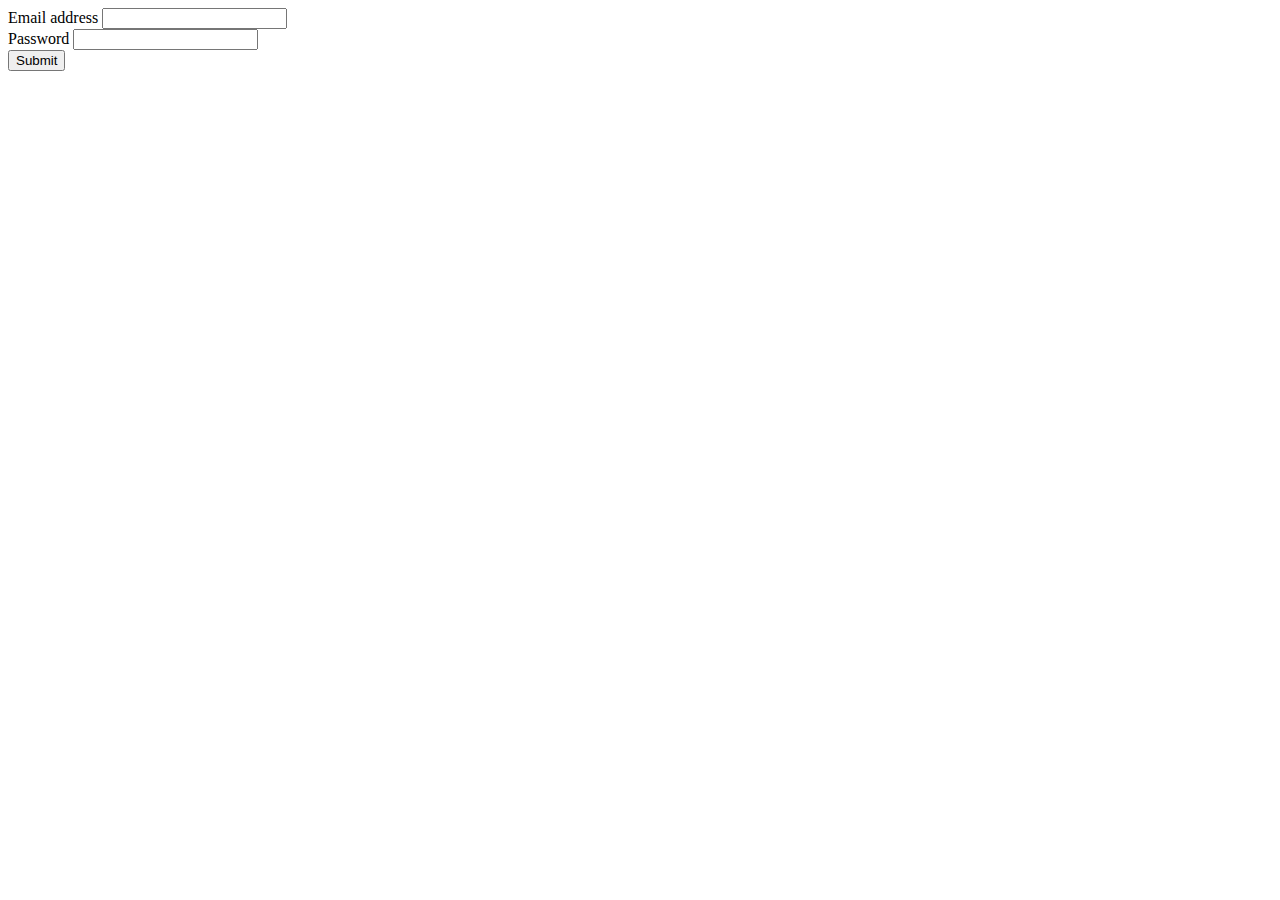
<file: Assignmnet-1/1-B/ajax.html>
<!DOCTYPE html>
<html>
<head>
    <meta charset='utf-8'>
    <meta http-equiv='X-UA-Compatible' content='IE=edge'>
    <title>Page Title</title>
    <meta name='viewport' content='width=device-width, initial-scale=1'>

    <script src="https://ajax.googleapis.com/ajax/libs/jquery/3.7.1/jquery.min.js"></script>
    <script src="https://cdn.jsdelivr.net/npm/bootstrap@5.3.2/dist/js/bootstrap.bundle.min.js" integrity="sha384-C6RzsynM9kWDrMNeT87bh95OGNyZPhcTNXj1NW7RuBCsyN/o0jlpcV8Qyq46cDfL" crossorigin="anonymous"></script>
    <script src="https://cdn.jsdelivr.net/npm/bootstrap@5.3.2/dist/js/bootstrap.min.js" integrity="sha384-BBtl+eGJRgqQAUMxJ7pMwbEyER4l1g+O15P+16Ep7Q9Q+zqX6gSbd85u4mG4QzX+" crossorigin="anonymous"></script>
    <link rel="stylesheet" href="https://cdn.jsdelivr.net/npm/bootstrap@5.3.2/dist/css/bootstrap.min.css" integrity="sha384-T3c6CoIi6uLrA9TneNEoa7RxnatzjcDSCmG1MXxSR1GAsXEV/Dwwykc2MPK8M2HN" crossorigin="anonymous">
</head>
<body>
<script>
     $(document).ready(function(){
            $("#btn").click(function (){
                const obj={email:$("#email").val(),password:$("#pass").val()};
                const myjson=JSON.stringify(obj);
                localStorage.setItem("data",myjson);
                $("#main").load("http://127.0.0.1:5500/ajax2.html");
            })
        })
</script>    
    <div id="main">
        <div class="mb-3">
          <label for="exampleInputEmail1" class="form-label">Email address</label>
          <input type="email" class="form-control" id="email">
        </div>
        <div class="mb-3">
          <label for="exampleInputPassword1" class="form-label">Password</label>
          <input  class="form-control" id="pass">
        </div>
        <button type="submit" id="btn">Submit</button>
    </div>
</body>
</html>
</file>
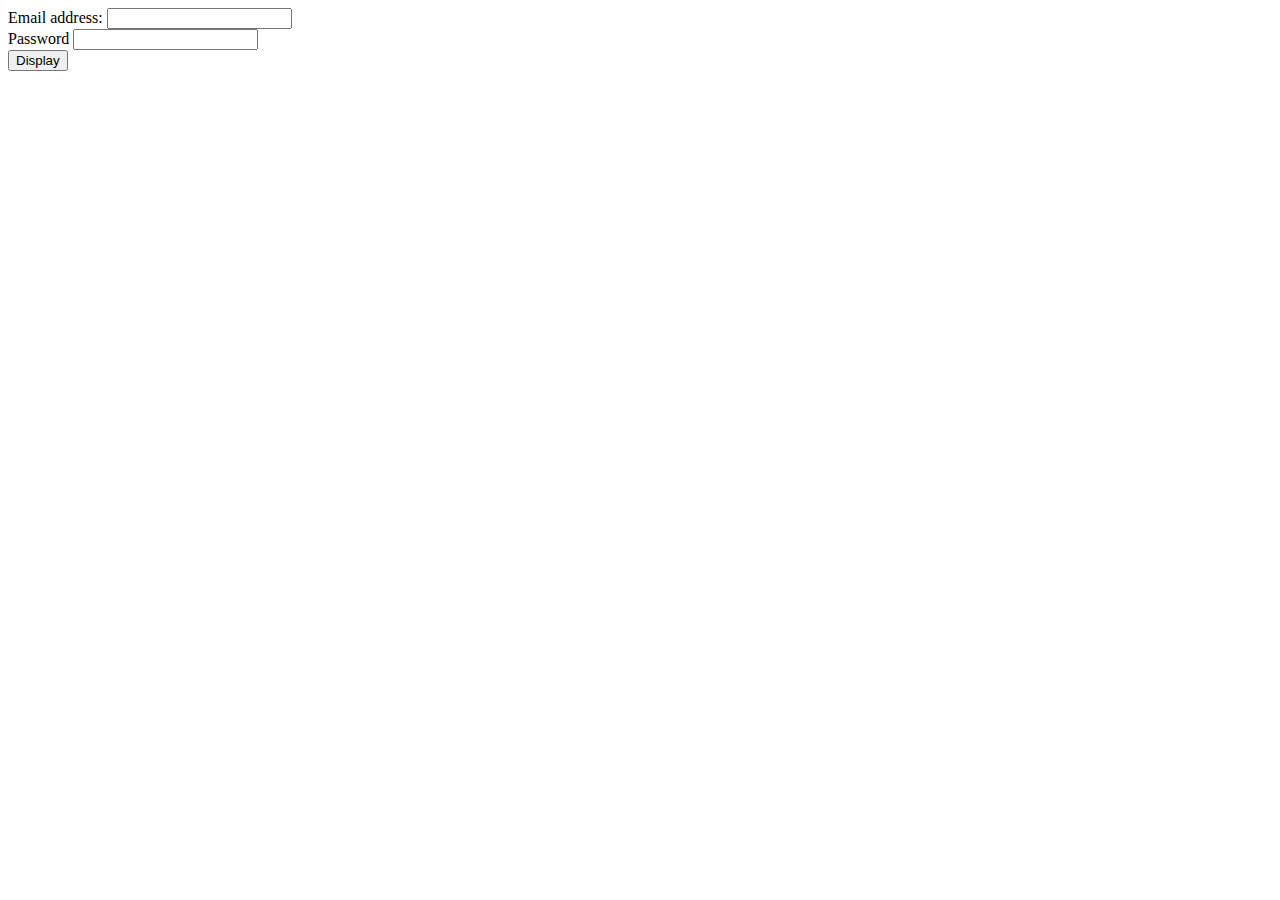
<file: Assignmnet-1/1-B/ajax2.html>
<!DOCTYPE html>
<html>
<head>
    <meta charset='utf-8'>
    <meta http-equiv='X-UA-Compatible' content='IE=edge'>
    <title>Page Title</title>
    <meta name='viewport' content='width=device-width, initial-scale=1'>

    <script src="https://ajax.googleapis.com/ajax/libs/jquery/3.7.1/jquery.min.js"></script>
    <script src="https://cdn.jsdelivr.net/npm/bootstrap@5.3.2/dist/js/bootstrap.bundle.min.js" integrity="sha384-C6RzsynM9kWDrMNeT87bh95OGNyZPhcTNXj1NW7RuBCsyN/o0jlpcV8Qyq46cDfL" crossorigin="anonymous"></script>
    <script src="https://cdn.jsdelivr.net/npm/bootstrap@5.3.2/dist/js/bootstrap.min.js" integrity="sha384-BBtl+eGJRgqQAUMxJ7pMwbEyER4l1g+O15P+16Ep7Q9Q+zqX6gSbd85u4mG4QzX+" crossorigin="anonymous"></script>
    <link rel="stylesheet" href="https://cdn.jsdelivr.net/npm/bootstrap@5.3.2/dist/css/bootstrap.min.css" integrity="sha384-T3c6CoIi6uLrA9TneNEoa7RxnatzjcDSCmG1MXxSR1GAsXEV/Dwwykc2MPK8M2HN" crossorigin="anonymous">
</head>
<body>
    <script>
        $(document).ready(function(){
        $("#sub").click(function(){
        const var1=localStorage.getItem("data");
        const myobj=JSON.parse(var1);
        $("#email1").val(myobj.email);
        $("#password1").val(myobj.password);
        
        
        })
    })
</script>   
    <div id="main">
        <div class="mb-3">
          <label for="exampleInputEmail1" class="form-label">Email address:</label>
          <input type="email" class="form-control" id="email1">
        </div>
        <div class="mb-3">
          <label for="exampleInputPassword1" class="form-label">Password</label>
          <input  class="form-control" id="password1">
        </div>
        <button type="submit" id="sub">Display</button>
    </div>
</body>
</html>
</file>
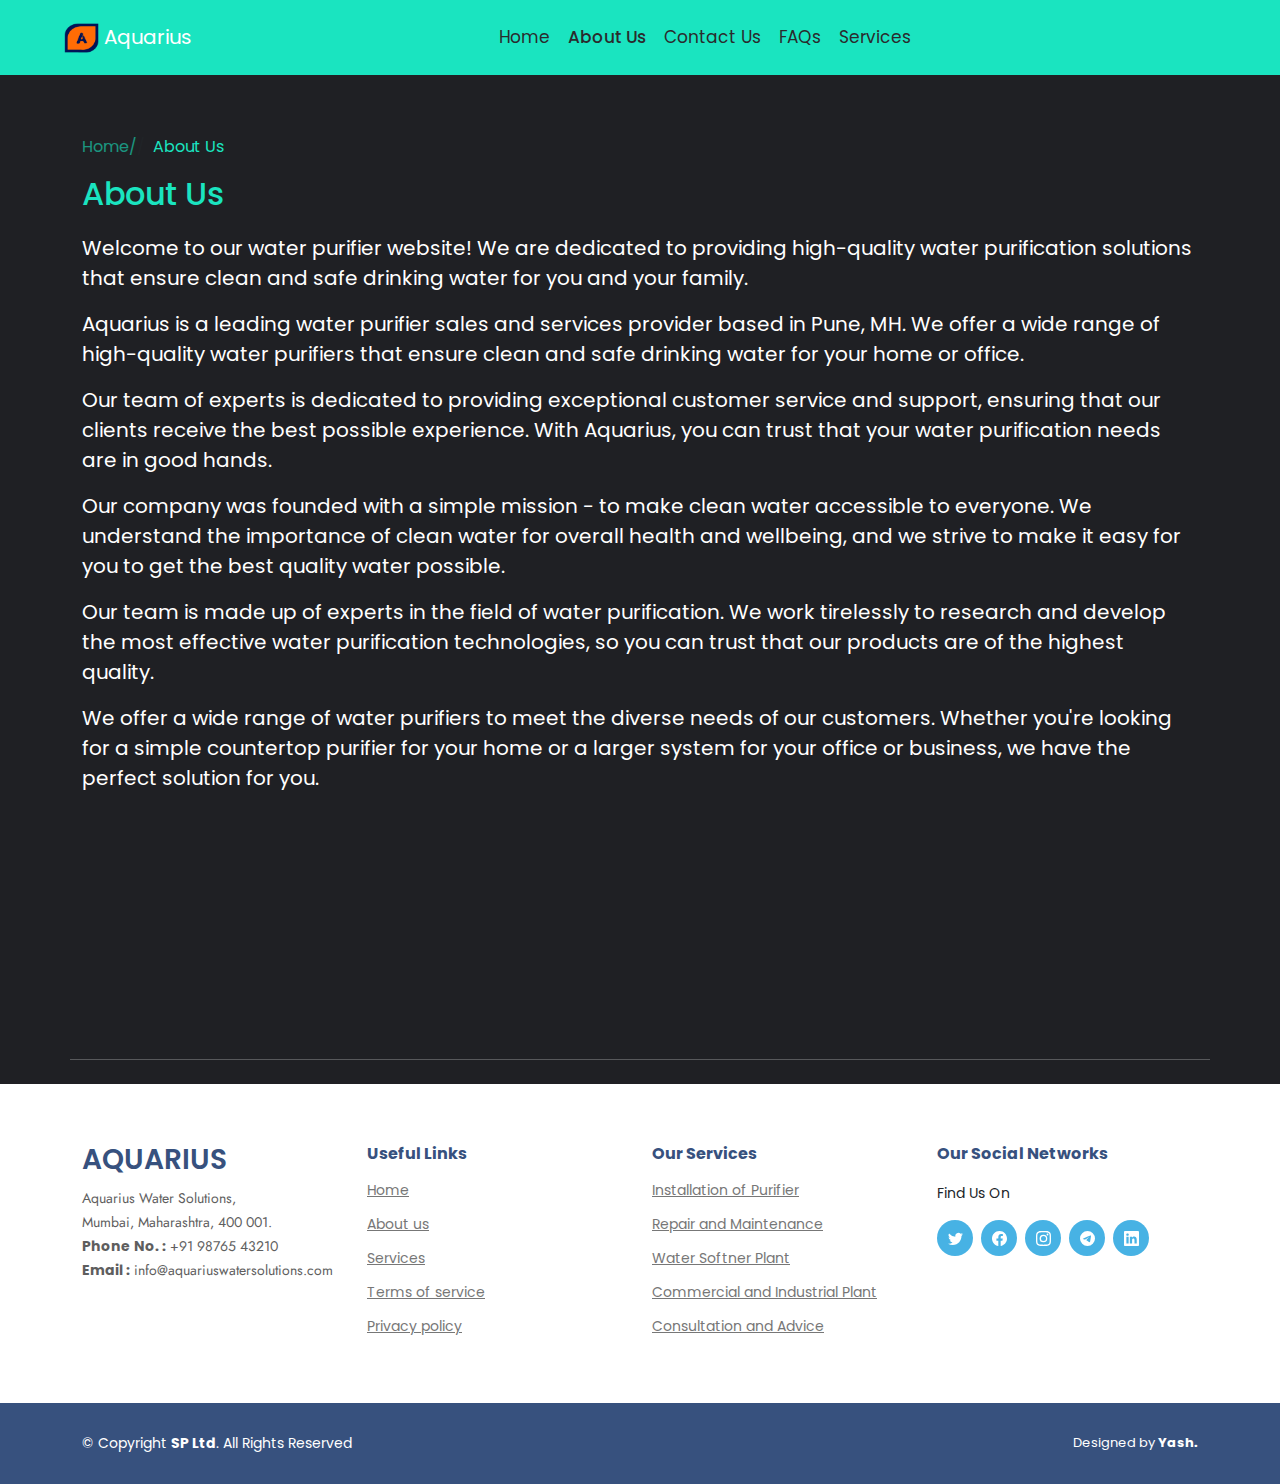
<file: Assignmnet-1/1-A/Aquarius/about.html>
<!doctype html>
<html lang="en">

<head>
    <meta charset="utf-8">
    <meta name="viewport" content="width=device-width, initial-scale=1">
    <title>About Us</title>

    <!-- favicon -->
    <link rel="apple-touch-icon" sizes="180x180" href="assets/img/apple-touch-icon.png">
    <link rel="icon" type="image/png" sizes="32x32" href="assets/img/favicon-32x32.png">
    <link rel="icon" type="image/png" sizes="16x16" href="assets/img/favicon-16x16.png">


    <link
        href="https://fonts.googleapis.com/css?family=Open+Sans:300,300i,400,400i,600,600i,700,700i|Jost:300,300i,400,400i,500,500i,600,600i,700,700i|Poppins:300,300i,400,400i,500,500i,600,600i,700,700i"
        rel="stylesheet">

    <!-- my css -->
    <link rel="stylesheet" href="assets/css/style1.css">
    <link rel="stylesheet" href="assets/css/utility.css">

    <!-- Vendor CSS Files -->
    <link href="assets/vendor/aos/aos.css" rel="stylesheet">
    <link href="assets/vendor/bootstrap/css/bootstrap.min.css" rel="stylesheet">
    <link href="assets/vendor/bootstrap-icons/bootstrap-icons.css" rel="stylesheet">
    <link href="assets/vendor/remixicon/remixicon.css" rel="stylesheet">
</head>

<body style="background-color:#1F2024; ">

    <!-- ======= Header ======= -->
    <header>
        <!-- ======= Nav ======= -->
        <nav class="navbar navbar-expand-lg navbar-dark fixed-top custom-nav">
            <div class="container-fluid justify-content-center">
                <a class="navbar-brand margin-auto-center" href="index.html">
                    <img src="assets/img/aquarius-logo.png" alt="Logo" width="35" height="30"
                        class="d-inline-block align-text-top">
                    Aquarius
                </a>
                <button class="navbar-toggler toggler" type="button" data-bs-toggle="offcanvas"
                    data-bs-target="#offcanvasDarkNavbar" aria-controls="offcanvasDarkNavbar">
                    <a href="#" class="d-flex justify-content-center align-items-center">
                        <span>
                            <svg xmlns="http://www.w3.org/2000/svg" width="30" height="30" fill="currentColor"
                                class="bi bi-list" viewBox="0 0 16 16">
                                <path fill-rule="evenodd"
                                    d="M2.5 12a.5.5 0 0 1 .5-.5h10a.5.5 0 0 1 0 1H3a.5.5 0 0 1-.5-.5zm0-4a.5.5 0 0 1 .5-.5h10a.5.5 0 0 1 0 1H3a.5.5 0 0 1-.5-.5zm0-4a.5.5 0 0 1 .5-.5h10a.5.5 0 0 1 0 1H3a.5.5 0 0 1-.5-.5z" />
                            </svg>
                        </span>
                    </a>
                </button>

                <div class="offcanvas offcanvas-end offcanvas-width" style="background-color : #1ae4c0;" tabindex="-1"
                    id="offcanvasDarkNavbar" aria-labelledby="offcanvasDarkNavbarLabel">
                    <div class="offcanvas-header">
                        <h5 class="offcanvas-title text-white" id="offcanvasDarkNavbarLabel">Aquarius</h5>
                        <button type="button" class="btn-close btn-close-dark" data-bs-dismiss="offcanvas"
                            aria-label="Close"></button>
                    </div>
                    <div class="offcanvas-body m-auto">
                        <ul class="navbar-nav flex-grow-1 pe-3">
                            <li class="nav-item navbar-item d-flex align-items-center nav-li">
                                <!-- <i class="bi bi-house-fill"></i> -->
                                <svg xmlns="http://www.w3.org/2000/svg" width="20" height="20" fill="currentColor"
                                    class="bi bi-house-fill menu-icons" viewBox="0 0 16 16">
                                    <path
                                        d="M8.707 1.5a1 1 0 0 0-1.414 0L.646 8.146a.5.5 0 0 0 .708.708L8 2.207l6.646 6.647a.5.5 0 0 0 .708-.708L13 5.793V2.5a.5.5 0 0 0-.5-.5h-1a.5.5 0 0 0-.5.5v1.293L8.707 1.5Z" />
                                    <path
                                        d="m8 3.293 6 6V13.5a1.5 1.5 0 0 1-1.5 1.5h-9A1.5 1.5 0 0 1 2 13.5V9.293l6-6Z" />
                                </svg>
                                <a class="nav-link" aria-current="page" href="index.html">Home</a>
                            </li>
                            <li class="nav-item navbar-item d-flex align-items-center nav-li">
                                <!-- <i class="bi bi-info-circle-fill"></i> -->
                                <svg xmlns="http://www.w3.org/2000/svg" width="20" height="20" fill="currentColor"
                                    class="bi bi-info-circle-fill menu-icons" viewBox="0 0 16 16">
                                    <path
                                        d="M8 16A8 8 0 1 0 8 0a8 8 0 0 0 0 16zm.93-9.412-1 4.705c-.07.34.029.533.304.533.194 0 .487-.07.686-.246l-.088.416c-.287.346-.92.598-1.465.598-.703 0-1.002-.422-.808-1.319l.738-3.468c.064-.293.006-.399-.287-.47l-.451-.081.082-.381 2.29-.287zM8 5.5a1 1 0 1 1 0-2 1 1 0 0 1 0 2z" />
                                </svg>
                                <a class="nav-link nav-active" href="#">About Us</a>
                            </li>
                            <li class="nav-item navbar-item d-flex align-items-center nav-li">
                                <!-- <i class="bi bi-telephone-fill"></i> -->
                                <svg xmlns="http://www.w3.org/2000/svg" width="20" height="20" fill="currentColor"
                                    class="bi bi-telephone-fill menu-icons" viewBox="0 0 16 16">
                                    <path fill-rule="evenodd"
                                        d="M1.885.511a1.745 1.745 0 0 1 2.61.163L6.29 2.98c.329.423.445.974.315 1.494l-.547 2.19a.678.678 0 0 0 .178.643l2.457 2.457a.678.678 0 0 0 .644.178l2.189-.547a1.745 1.745 0 0 1 1.494.315l2.306 1.794c.829.645.905 1.87.163 2.611l-1.034 1.034c-.74.74-1.846 1.065-2.877.702a18.634 18.634 0 0 1-7.01-4.42 18.634 18.634 0 0 1-4.42-7.009c-.362-1.03-.037-2.137.703-2.877L1.885.511z" />
                                </svg>
                                <a class="nav-link" href="contact.html">Contact Us</a>
                            </li>

                            </li>
                            <li class="nav-item navbar-item d-flex align-items-center nav-li">
                                <!-- <i class="bi bi-question-circle-fill"></i> -->
                                <svg xmlns="http://www.w3.org/2000/svg" width="20" height="20" fill="currentColor"
                                    class="bi bi-question-circle-fill menu-icons" viewBox="0 0 16 16">
                                    <path
                                        d="M16 8A8 8 0 1 1 0 8a8 8 0 0 1 16 0zM5.496 6.033h.825c.138 0 .248-.113.266-.25.09-.656.54-1.134 1.342-1.134.686 0 1.314.343 1.314 1.168 0 .635-.374.927-.965 1.371-.673.489-1.206 1.06-1.168 1.987l.003.217a.25.25 0 0 0 .25.246h.811a.25.25 0 0 0 .25-.25v-.105c0-.718.273-.927 1.01-1.486.609-.463 1.244-.977 1.244-2.056 0-1.511-1.276-2.241-2.673-2.241-1.267 0-2.655.59-2.75 2.286a.237.237 0 0 0 .241.247zm2.325 6.443c.61 0 1.029-.394 1.029-.927 0-.552-.42-.94-1.029-.94-.584 0-1.009.388-1.009.94 0 .533.425.927 1.01.927z" />
                                </svg>
                                <a class="nav-link" href="FAQs.html" target="_blank">FAQs</a>
                            </li>
                            <li class="nav-item navbar-item d-flex align-items-center nav-li">
                                <!-- <i class="bi bi-wrench-adjustable-circle-fill menu-icons"></i> -->
                                <svg xmlns="http://www.w3.org/2000/svg" width="20" height="20" fill="currentColor"
                                    class="bi bi-wrench-adjustable-circle-fill menu-icons" viewBox="0 0 16 16">
                                    <path
                                        d="M6.705 8.139a.25.25 0 0 0-.288-.376l-1.5.5.159.474.808-.27-.595.894a.25.25 0 0 0 .287.376l.808-.27-.595.894a.25.25 0 0 0 .287.376l1.5-.5-.159-.474-.808.27.596-.894a.25.25 0 0 0-.288-.376l-.808.27.596-.894Z" />
                                    <path
                                        d="M8 16A8 8 0 1 0 8 0a8 8 0 0 0 0 16Zm-6.202-4.751 1.988-1.657a4.5 4.5 0 0 1 7.537-4.623L7.497 6.5l1 2.5 1.333 3.11c-.56.251-1.18.39-1.833.39a4.49 4.49 0 0 1-1.592-.29L4.747 14.2a7.031 7.031 0 0 1-2.949-2.951ZM12.496 8a4.491 4.491 0 0 1-1.703 3.526L9.497 8.5l2.959-1.11c.027.2.04.403.04.61Z" />
                                </svg>
                                <a class="nav-link" href="services.html">Services</a>
                            </li>
                        </ul>
                        <footer class="py-3 my-4 bg-white toggler-menu-foot" style="margin: auto;">
                            <div class="container menu-foot-container d-flex" style="overflow: hidden;">
                                <p class="text-center text-muted color-white font-size-10 ">© 2022 Company, <strong>SP Ltd.</strong>
                                    </p>
                                <div class="container d-flex justify-content-center" style="height: 30px;">
                                    <ul class="nav col-md-4 list-unstyled toggler-menu-foot-sociallogo"
                                        style="height: 40px;">
                                        <a href="#"
                                            class="d-flex justify-content-center align-items-center w-30 menu-foot-icons height-30 ">
                                            <!-- <i class="bi bi-facebook  "></i> -->
                                            <svg class="color-mainBlack" xmlns="http://www.w3.org/2000/svg" width="20"
                                                height="20" fill="currentColor" class="bi bi-facebook"
                                                viewBox="0 0 16 16">
                                                <path
                                                    d="M16 8.049c0-4.446-3.582-8.05-8-8.05C3.58 0-.002 3.603-.002 8.05c0 4.017 2.926 7.347 6.75 7.951v-5.625h-2.03V8.05H6.75V6.275c0-2.017 1.195-3.131 3.022-3.131.876 0 1.791.157 1.791.157v1.98h-1.009c-.993 0-1.303.621-1.303 1.258v1.51h2.218l-.354 2.326H9.25V16c3.824-.604 6.75-3.934 6.75-7.951z" />
                                            </svg>
                                        </a>
                                        <a href="https://instagram.com/bad_captain_adi358?igshid=YmMyMTA2M2Y="
                                            class="d-flex justify-content-center align-items-center w-30 menu-foot-icons height-30">
                                            <!-- <i class="bi bi-instagram  "></i> -->
                                            <svg class="color-mainBlack" xmlns="http://www.w3.org/2000/svg" width="20"
                                                height="20" fill="currentColor" class="bi bi-instagram"
                                                viewBox="0 0 16 16">
                                                <path
                                                    d="M8 0C5.829 0 5.556.01 4.703.048 3.85.088 3.269.222 2.76.42a3.917 3.917 0 0 0-1.417.923A3.927 3.927 0 0 0 .42 2.76C.222 3.268.087 3.85.048 4.7.01 5.555 0 5.827 0 8.001c0 2.172.01 2.444.048 3.297.04.852.174 1.433.372 1.942.205.526.478.972.923 1.417.444.445.89.719 1.416.923.51.198 1.09.333 1.942.372C5.555 15.99 5.827 16 8 16s2.444-.01 3.298-.048c.851-.04 1.434-.174 1.943-.372a3.916 3.916 0 0 0 1.416-.923c.445-.445.718-.891.923-1.417.197-.509.332-1.09.372-1.942C15.99 10.445 16 10.173 16 8s-.01-2.445-.048-3.299c-.04-.851-.175-1.433-.372-1.941a3.926 3.926 0 0 0-.923-1.417A3.911 3.911 0 0 0 13.24.42c-.51-.198-1.092-.333-1.943-.372C10.443.01 10.172 0 7.998 0h.003zm-.717 1.442h.718c2.136 0 2.389.007 3.232.046.78.035 1.204.166 1.486.275.373.145.64.319.92.599.28.28.453.546.598.92.11.281.24.705.275 1.485.039.843.047 1.096.047 3.231s-.008 2.389-.047 3.232c-.035.78-.166 1.203-.275 1.485a2.47 2.47 0 0 1-.599.919c-.28.28-.546.453-.92.598-.28.11-.704.24-1.485.276-.843.038-1.096.047-3.232.047s-2.39-.009-3.233-.047c-.78-.036-1.203-.166-1.485-.276a2.478 2.478 0 0 1-.92-.598 2.48 2.48 0 0 1-.6-.92c-.109-.281-.24-.705-.275-1.485-.038-.843-.046-1.096-.046-3.233 0-2.136.008-2.388.046-3.231.036-.78.166-1.204.276-1.486.145-.373.319-.64.599-.92.28-.28.546-.453.92-.598.282-.11.705-.24 1.485-.276.738-.034 1.024-.044 2.515-.045v.002zm4.988 1.328a.96.96 0 1 0 0 1.92.96.96 0 0 0 0-1.92zm-4.27 1.122a4.109 4.109 0 1 0 0 8.217 4.109 4.109 0 0 0 0-8.217zm0 1.441a2.667 2.667 0 1 1 0 5.334 2.667 2.667 0 0 1 0-5.334z" />
                                            </svg>
                                        </a>
                                        <a href=""
                                            class="d-flex justify-content-center align-items-center w-30 menu-foot-icons height-30">
                                            <!-- <i class="bx bxl-linkedin  "></i> -->
                                            <svg xmlns="http://www.w3.org/2000/svg" width="20" height="20"
                                                fill="currentColor" class="bi bi-linkedin" viewBox="0 0 16 16">
                                                <path
                                                    d="M0 1.146C0 .513.526 0 1.175 0h13.65C15.474 0 16 .513 16 1.146v13.708c0 .633-.526 1.146-1.175 1.146H1.175C.526 16 0 15.487 0 14.854V1.146zm4.943 12.248V6.169H2.542v7.225h2.401zm-1.2-8.212c.837 0 1.358-.554 1.358-1.248-.015-.709-.52-1.248-1.342-1.248-.822 0-1.359.54-1.359 1.248 0 .694.521 1.248 1.327 1.248h.016zm4.908 8.212V9.359c0-.216.016-.432.08-.586.173-.431.568-.878 1.232-.878.869 0 1.216.662 1.216 1.634v3.865h2.401V9.25c0-2.22-1.184-3.252-2.764-3.252-1.274 0-1.845.7-2.165 1.193v.025h-.016a5.54 5.54 0 0 1 .016-.025V6.169h-2.4c.03.678 0 7.225 0 7.225h2.4z" />
                                            </svg>
                                        </a>
                                        <a href=""
                                            class="d-flex justify-content-center align-items-center w-30 menu-foot-icons height-30">
                                            <!-- <i class="bi bi-telegram  "></i> -->
                                            <svg xmlns="http://www.w3.org/2000/svg" width="20" height="20"
                                                fill="currentColor" class="bi bi-telegram color-mainBlack"
                                                viewBox="0 0 16 16">
                                                <path
                                                    d="M16 8A8 8 0 1 1 0 8a8 8 0 0 1 16 0zM8.287 5.906c-.778.324-2.334.994-4.666 2.01-.378.15-.577.298-.595.442-.03.243.275.339.69.47l.175.055c.408.133.958.288 1.243.294.26.006.549-.1.868-.32 2.179-1.471 3.304-2.214 3.374-2.23.05-.012.12-.026.166.016.047.041.042.12.037.141-.03.129-1.227 1.241-1.846 1.817-.193.18-.33.307-.358.336a8.154 8.154 0 0 1-.188.186c-.38.366-.664.64.015 1.088.327.216.589.393.85.571.284.194.568.387.936.629.093.06.183.125.27.187.331.236.63.448.997.414.214-.02.435-.22.547-.82.265-1.417.786-4.486.906-5.751a1.426 1.426 0 0 0-.013-.315.337.337 0 0 0-.114-.217.526.526 0 0 0-.31-.093c-.3.005-.763.166-2.984 1.09z" />
                                            </svg>
                                        </a>
                                        <a href=""
                                            class="d-flex justify-content-center align-items-center w-30 menu-foot-icons height-30">
                                            <svg class="color-mainBlack" xmlns="http://www.w3.org/2000/svg" width="20"
                                                height="20" fill="currentColor" class="bi bi-twitter"
                                                viewBox="0 0 16 16">
                                                <path
                                                    d="M5.026 15c6.038 0 9.341-5.003 9.341-9.334 0-.14 0-.282-.006-.422A6.685 6.685 0 0 0 16 3.542a6.658 6.658 0 0 1-1.889.518 3.301 3.301 0 0 0 1.447-1.817 6.533 6.533 0 0 1-2.087.793A3.286 3.286 0 0 0 7.875 6.03a9.325 9.325 0 0 1-6.767-3.429 3.289 3.289 0 0 0 1.018 4.382A3.323 3.323 0 0 1 .64 6.575v.045a3.288 3.288 0 0 0 2.632 3.218 3.203 3.203 0 0 1-.865.115 3.23 3.23 0 0 1-.614-.057 3.283 3.283 0 0 0 3.067 2.277A6.588 6.588 0 0 1 .78 13.58a6.32 6.32 0 0 1-.78-.045A9.344 9.344 0 0 0 5.026 15z" />
                                            </svg>
                                        </a>
                                    </ul>
                                </div>
                                <p class="text-center text-muted color-white font-size-10" style="margin-top: 10px;">
                                    Designed & Developed by
                                    <strong>Yash.</strong></p>
                            </div>
                        </footer>

                    </div>
                </div>
            </div>
        </nav>
        <!-- End of Nav -->
    </header>
    <!-- End of Header  -->


    <main>
        <!-- ======= Breadcrumbs ======= -->
        <section class="container" id="breadcrumb-container" data-aos="fade-down">
            <nav aria-label="breadcrumb" >
                <ol class="breadcrumb">
                    <li class="breadcrumb-item"><a href="index.html">Home/</a></li>
                    <li class="breadcrumb-item active" style="color:#1ae4c0!important" aria-current="page">About Us</li>
                      
                </ol>
            </nav>
            <h2 style="color: #1ae4c0; margin-bottom: 20px;">About Us</h2>
        </section>
        <!-- End Breadcrumbs -->

        <div class="container">
            <p class="fs-5 text-white about-font-15" data-aos="fade-up">Welcome to our water purifier website! We are dedicated to
                providing high-quality water purification solutions that ensure clean and safe drinking water for you
                and your family.</p>
            <p class="fs-5 text-white about-font-15" data-aos="fade-up" data-aos-delay="200">
                Aquarius is a leading water purifier sales and services provider based in Pune, MH. We offer a wide
                range of high-quality water purifiers that ensure clean and safe drinking water for your home or office.
            </p>
            <p class="fs-5 text-white about-font-15" data-aos="fade-up" data-aos-delay="400">
                Our team of experts is dedicated to providing exceptional customer service and support, ensuring that
                our clients receive the best possible experience. With Aquarius, you can trust that your water
                purification needs are in good hands.
            </p>
            <p class="fs-5 text-white about-font-15" data-aos="fade-up" data-aos-delay="600">
                Our company was founded with a simple mission - to make clean water accessible to everyone. We
                understand the importance of clean water for overall health and wellbeing, and we strive to make it easy
                for you to get the best quality water possible.</p>
            <p class="fs-5 text-white about-font-15" data-aos="fade-up" data-aos-delay="800">
                Our team is made up of experts in the field of water purification. We work tirelessly to research and
                develop the most effective water purification technologies, so you can trust that our products are of
                the highest quality.
            </p>
            <p class="fs-5 text-white about-font-15" data-aos="fade-up">
                We offer a wide range of water purifiers to meet the diverse needs of our customers. Whether you're
                looking for a simple countertop purifier for your home or a larger system for your office or business,
                we have the perfect solution for you.
            </p>
            <p class="fs-5 text-white about-font-15" data-aos="fade-up">
                We believe that everyone deserves access to clean and safe drinking water, regardless of where they live
                or their financial situation. That's why we offer affordable pricing and financing options to make our
                products accessible to everyone.
            </p>
            <p class="fs-5 text-white about-font-15" data-aos="fade-up">
                Thank you for choosing us as your water purification provider. We look forward to helping you achieve
                clean and healthy water for your home or business.
            </p>
        </div>

    </main>

    <hr class="featurette-divider my-4 container text-white">
    <!-- ======= Footer ======= -->
    <footer id="footer">

        <div class="footer-top">
            <div class="container">
                <div class="row foot-items-center">

                    <div class="col-lg-3 col-md-6 footer-contact">
                        <h3>Aquarius</h3>
                        <p>
                            Aquarius Water Solutions, <br>Mumbai, Maharashtra, 400 001.<br>

                            <strong>Phone No. :</strong> +91 98765 43210<br>
                            <strong>Email :</strong> info@aquariuswatersolutions.com<br>
                        </p>
                    </div>

                    <div class="col-lg-3 col-md-6 footer-links">
                        <h4>Useful Links</h4>
                        <ul>
                            <li class="foot-links-center"> <a href="index.html">Home</a></li>
                            <li class="foot-links-center"> <a href="#">About us</a>
                            </li>
                            <li class="foot-links-center"> <a href="services.html">Services</a>
                            </li>
                            <li class="foot-links-center"> <a href="#">Terms of
                                    service</a></li>
                            <li class="foot-links-center"> <a href="#">Privacy
                                    policy</a></li>
                        </ul>
                    </div>

                    <div class="col-lg-3 col-md-6 footer-links">
                        <h4>Our Services</h4>
                        <ul>
                            <li class="foot-links-center"> <a href="services.html#breadcrumb-container">Installation
                                    of Purifier</a></li>
                            <li class="foot-links-center"> <a href="services.htmlbreadcrumb-container">Repair and
                                    Maintenance</a></li>
                            <li class="foot-links-center"> <a href="services.html#OurServices">Water Softner
                                    Plant</a></li>
                            <li class="foot-links-center"> <a href="services.html#InstallationOfPurifier">Commercial and
                                    Industrial Plant</a></li>
                            <li class="foot-links-center"> <a href="services.html#breadcrumb-container">Consultation
                                    and Advice</a></li>
                        </ul>
                    </div>

                    <div class="col-lg-3 col-md-6 footer-links">
                        <h4>Our Social Networks</h4>
                        <p>Find Us On</p>
                        <div class="social-links mt-3">
                            <a href="#" class="twitter">
                                <!-- <i class="bx bxl-twitter"></i> -->
                                <svg class="logo-size" xmlns="http://www.w3.org/2000/svg" width="15" height="15"
                                    fill="currentColor" class="bi bi-twitter" viewBox="0 0 16 16" style="color:white;">
                                    <path
                                        d="M5.026 15c6.038 0 9.341-5.003 9.341-9.334 0-.14 0-.282-.006-.422A6.685 6.685 0 0 0 16 3.542a6.658 6.658 0 0 1-1.889.518 3.301 3.301 0 0 0 1.447-1.817 6.533 6.533 0 0 1-2.087.793A3.286 3.286 0 0 0 7.875 6.03a9.325 9.325 0 0 1-6.767-3.429 3.289 3.289 0 0 0 1.018 4.382A3.323 3.323 0 0 1 .64 6.575v.045a3.288 3.288 0 0 0 2.632 3.218 3.203 3.203 0 0 1-.865.115 3.23 3.23 0 0 1-.614-.057 3.283 3.283 0 0 0 3.067 2.277A6.588 6.588 0 0 1 .78 13.58a6.32 6.32 0 0 1-.78-.045A9.344 9.344 0 0 0 5.026 15z" />
                                </svg>
                            </a>
                            <a href="#" class="facebook">
                                <!-- <i class="bx bxl-facebook"></i> -->
                                <svg class="logo-size" xmlns="http://www.w3.org/2000/svg" width="15" height="15"
                                    fill="currentColor" class="bi bi-facebook" viewBox="0 0 16 16" style="color:white;">
                                    <path
                                        d="M16 8.049c0-4.446-3.582-8.05-8-8.05C3.58 0-.002 3.603-.002 8.05c0 4.017 2.926 7.347 6.75 7.951v-5.625h-2.03V8.05H6.75V6.275c0-2.017 1.195-3.131 3.022-3.131.876 0 1.791.157 1.791.157v1.98h-1.009c-.993 0-1.303.621-1.303 1.258v1.51h2.218l-.354 2.326H9.25V16c3.824-.604 6.75-3.934 6.75-7.951z" />
                                </svg>
                            </a>
                            <a href="#" class="instagram">
                                <!-- <i class="bx bxl-instagram"></i> -->
                                <svg class="logo-size" xmlns="http://www.w3.org/2000/svg" width="15" height="15"
                                    fill="currentColor" class="bi bi-instagram" viewBox="0 0 16 16"
                                    style="color:white;">
                                    <path
                                        d="M8 0C5.829 0 5.556.01 4.703.048 3.85.088 3.269.222 2.76.42a3.917 3.917 0 0 0-1.417.923A3.927 3.927 0 0 0 .42 2.76C.222 3.268.087 3.85.048 4.7.01 5.555 0 5.827 0 8.001c0 2.172.01 2.444.048 3.297.04.852.174 1.433.372 1.942.205.526.478.972.923 1.417.444.445.89.719 1.416.923.51.198 1.09.333 1.942.372C5.555 15.99 5.827 16 8 16s2.444-.01 3.298-.048c.851-.04 1.434-.174 1.943-.372a3.916 3.916 0 0 0 1.416-.923c.445-.445.718-.891.923-1.417.197-.509.332-1.09.372-1.942C15.99 10.445 16 10.173 16 8s-.01-2.445-.048-3.299c-.04-.851-.175-1.433-.372-1.941a3.926 3.926 0 0 0-.923-1.417A3.911 3.911 0 0 0 13.24.42c-.51-.198-1.092-.333-1.943-.372C10.443.01 10.172 0 7.998 0h.003zm-.717 1.442h.718c2.136 0 2.389.007 3.232.046.78.035 1.204.166 1.486.275.373.145.64.319.92.599.28.28.453.546.598.92.11.281.24.705.275 1.485.039.843.047 1.096.047 3.231s-.008 2.389-.047 3.232c-.035.78-.166 1.203-.275 1.485a2.47 2.47 0 0 1-.599.919c-.28.28-.546.453-.92.598-.28.11-.704.24-1.485.276-.843.038-1.096.047-3.232.047s-2.39-.009-3.233-.047c-.78-.036-1.203-.166-1.485-.276a2.478 2.478 0 0 1-.92-.598 2.48 2.48 0 0 1-.6-.92c-.109-.281-.24-.705-.275-1.485-.038-.843-.046-1.096-.046-3.233 0-2.136.008-2.388.046-3.231.036-.78.166-1.204.276-1.486.145-.373.319-.64.599-.92.28-.28.546-.453.92-.598.282-.11.705-.24 1.485-.276.738-.034 1.024-.044 2.515-.045v.002zm4.988 1.328a.96.96 0 1 0 0 1.92.96.96 0 0 0 0-1.92zm-4.27 1.122a4.109 4.109 0 1 0 0 8.217 4.109 4.109 0 0 0 0-8.217zm0 1.441a2.667 2.667 0 1 1 0 5.334 2.667 2.667 0 0 1 0-5.334z" />
                                </svg>
                            </a>
                            <a href="#" class="telegram">
                                <!-- <i class="bx bxl-telegram"></i> -->
                                <svg xmlns="http://www.w3.org/2000/svg" width="15" height="15" fill="currentColor"
                                    class="bi bi-telegram" viewBox="0 0 16 16" style="color:white;">
                                    <path
                                        d="M16 8A8 8 0 1 1 0 8a8 8 0 0 1 16 0zM8.287 5.906c-.778.324-2.334.994-4.666 2.01-.378.15-.577.298-.595.442-.03.243.275.339.69.47l.175.055c.408.133.958.288 1.243.294.26.006.549-.1.868-.32 2.179-1.471 3.304-2.214 3.374-2.23.05-.012.12-.026.166.016.047.041.042.12.037.141-.03.129-1.227 1.241-1.846 1.817-.193.18-.33.307-.358.336a8.154 8.154 0 0 1-.188.186c-.38.366-.664.64.015 1.088.327.216.589.393.85.571.284.194.568.387.936.629.093.06.183.125.27.187.331.236.63.448.997.414.214-.02.435-.22.547-.82.265-1.417.786-4.486.906-5.751a1.426 1.426 0 0 0-.013-.315.337.337 0 0 0-.114-.217.526.526 0 0 0-.31-.093c-.3.005-.763.166-2.984 1.09z" />
                                </svg>
                            </a>

                            <a href="#" class="linkedin">
                                <!-- <i class="bx bxl-linkedin"></i> -->
                                <svg xmlns="http://www.w3.org/2000/svg" width="15" height="15" fill="currentColor"
                                    class="bi bi-linkedin" viewBox="0 0 16 16" style="color: white;">
                                    <path
                                        d="M0 1.146C0 .513.526 0 1.175 0h13.65C15.474 0 16 .513 16 1.146v13.708c0 .633-.526 1.146-1.175 1.146H1.175C.526 16 0 15.487 0 14.854V1.146zm4.943 12.248V6.169H2.542v7.225h2.401zm-1.2-8.212c.837 0 1.358-.554 1.358-1.248-.015-.709-.52-1.248-1.342-1.248-.822 0-1.359.54-1.359 1.248 0 .694.521 1.248 1.327 1.248h.016zm4.908 8.212V9.359c0-.216.016-.432.08-.586.173-.431.568-.878 1.232-.878.869 0 1.216.662 1.216 1.634v3.865h2.401V9.25c0-2.22-1.184-3.252-2.764-3.252-1.274 0-1.845.7-2.165 1.193v.025h-.016a5.54 5.54 0 0 1 .016-.025V6.169h-2.4c.03.678 0 7.225 0 7.225h2.4z" />
                                </svg>
                            </a>
                        </div>
                    </div>

                </div>
            </div>
        </div>

        <div class="container footer-bottom clearfix">
            <div class="copyright">
                &copy; Copyright <strong><span>SP Ltd</span></strong>. All Rights Reserved
            </div>
            <div class="credits">
                Designed by <strong>Yash.</strong>
            </div>
        </div>
    </footer><!-- End Footer -->

        <!-- ======= Back to Top Btn ======= -->
        <div id="preloader">
        </div>
        <!-- End of Preloader -->
        
    <!-- ======= Back to Top Btn ======= -->
    <a href="#" class="back-to-top d-flex align-items-center justify-content-center">
        <i class="bi bi-arrow-up-short"></i>
    </a>
    <!-- End back to top btn -->

    <!-- j query -->
    <script src="https://cdnjs.cloudflare.com/ajax/libs/jquery/3.7.1/jquery.min.js"
        integrity="sha512-v2CJ7UaYy4JwqLDIrZUI/4hqeoQieOmAZNXBeQyjo21dadnwR+8ZaIJVT8EE2iyI61OV8e6M8PP2/4hpQINQ/g=="
        crossorigin="anonymous" referrerpolicy="no-referrer"></script>

    <!-- Vendor JS Files -->
    <script src="assets/vendor/aos/aos.js"></script>
    <script src="assets/vendor/bootstrap/js/bootstrap.bundle.min.js"></script>

    <!-- my js -->
    <script src="assets/js/main.js"></script>
</body>

</html>
</file>
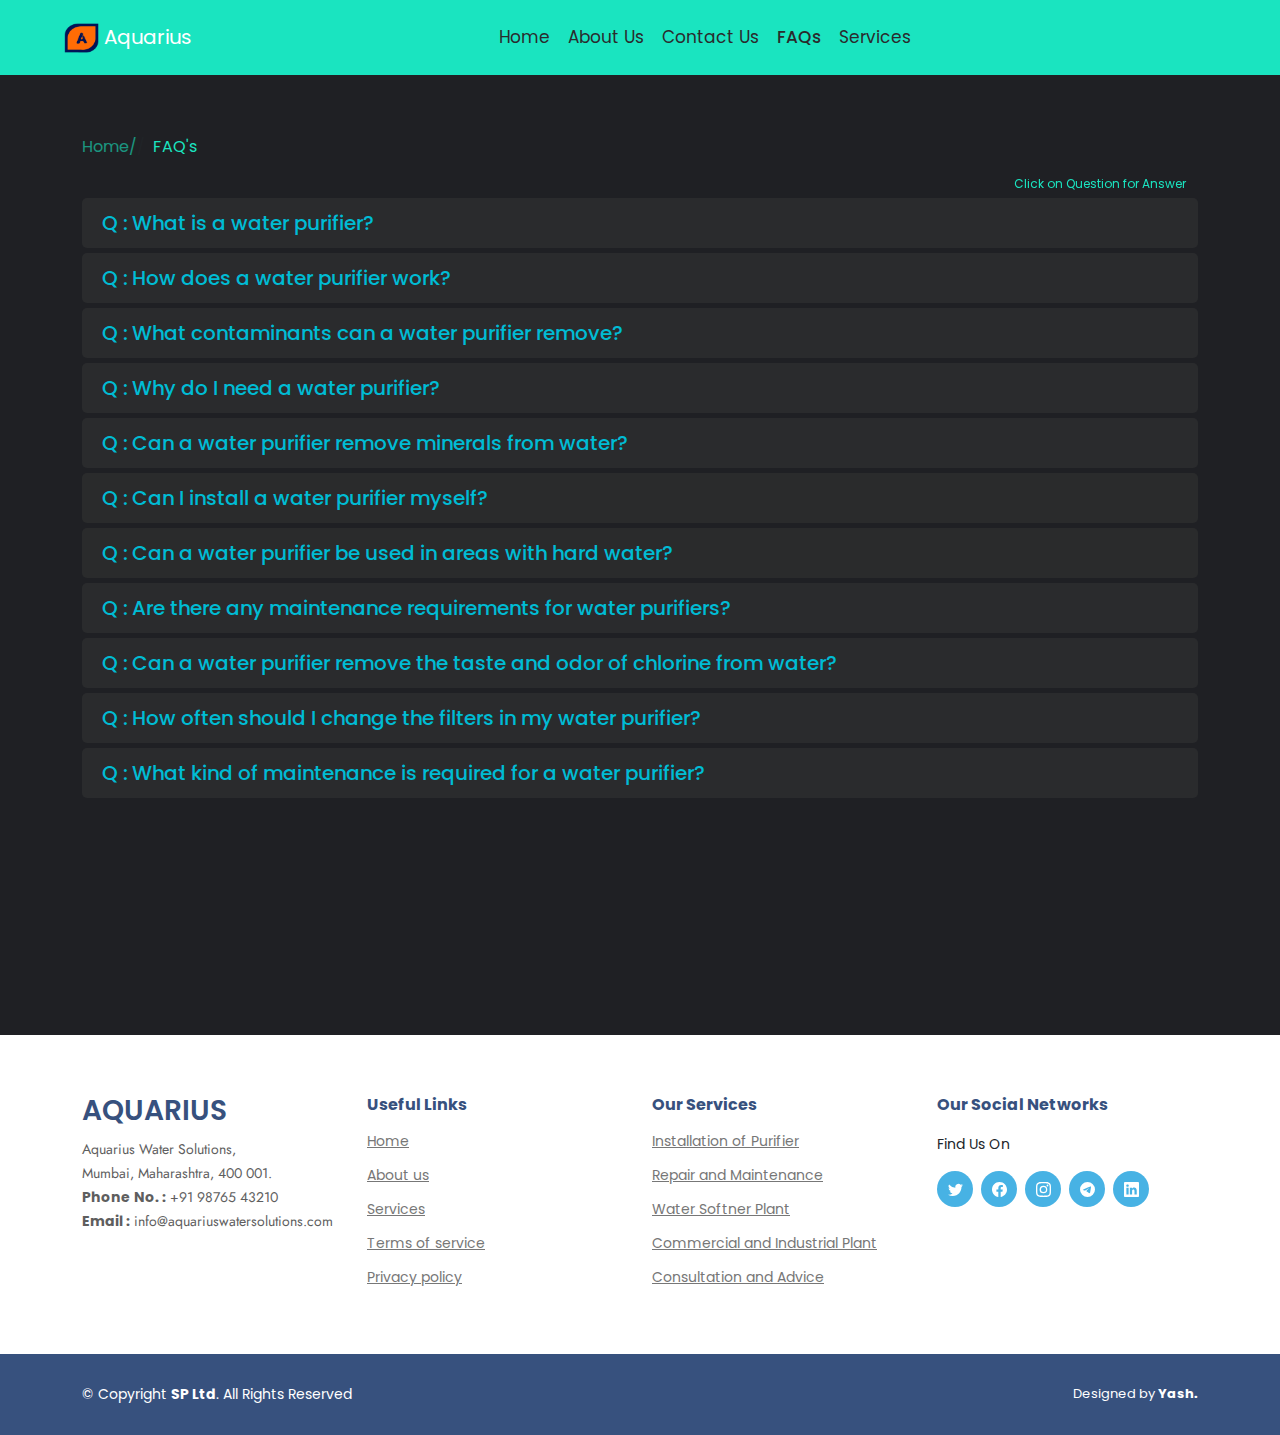
<file: Assignmnet-1/1-A/Aquarius/FAQs.html>
<!DOCTYPE html>
<html lang="en">

<head>
    <meta charset="UTF-8">
    <meta http-equiv="X-UA-Compatible" content="IE=edge">
    <meta name="viewport" content="width=device-width, initial-scale=1.0">
    <title>FAQ's</title>

    <!-- favicon -->
    <link rel="apple-touch-icon" sizes="180x180" href="assets/img/apple-touch-icon.png">
    <link rel="icon" type="image/png" sizes="32x32" href="assets/img/favicon-32x32.png">
    <link rel="icon" type="image/png" sizes="16x16" href="assets/img/favicon-16x16.png">

    <link
        href="https://fonts.googleapis.com/css?family=Open+Sans:300,300i,400,400i,600,600i,700,700i|Jost:300,300i,400,400i,500,500i,600,600i,700,700i|Poppins:300,300i,400,400i,500,500i,600,600i,700,700i"
        rel="stylesheet">

        <!-- my css -->
    <link rel="stylesheet" href="assets/css/style1.css">
    <link rel="stylesheet" href="assets/css/utility.css">

    <!-- Vendor CSS Files -->
    <link href="assets/vendor/aos/aos.css" rel="stylesheet">
    <link href="assets/vendor/bootstrap/css/bootstrap.min.css" rel="stylesheet">
    <link href="assets/vendor/bootstrap-icons/bootstrap-icons.css" rel="stylesheet">
    <link href="assets/vendor/remixicon/remixicon.css" rel="stylesheet">
</head>

<body style="background-color:#1F2024;">
    <!-- ======= Header ======= -->
    <header>
        <!-- ======= Nav ======= -->
        <nav class="navbar navbar-expand-lg navbar-dark fixed-top custom-nav">
            <div class="container-fluid justify-content-center">
                <a class="navbar-brand margin-auto-center" href="index.html">
                    <img src="assets/img/aquarius-logo.png" alt="Logo" width="35" height="30"
                        class="d-inline-block align-text-top">
                    Aquarius
                </a>
                <button class="navbar-toggler toggler" type="button" data-bs-toggle="offcanvas"
                    data-bs-target="#offcanvasDarkNavbar" aria-controls="offcanvasDarkNavbar">
                    <a href="#" class="d-flex justify-content-center align-items-center">
                        <span>
                            <svg xmlns="http://www.w3.org/2000/svg" width="30" height="30" fill="currentColor"
                                class="bi bi-list" viewBox="0 0 16 16">
                                <path fill-rule="evenodd"
                                    d="M2.5 12a.5.5 0 0 1 .5-.5h10a.5.5 0 0 1 0 1H3a.5.5 0 0 1-.5-.5zm0-4a.5.5 0 0 1 .5-.5h10a.5.5 0 0 1 0 1H3a.5.5 0 0 1-.5-.5zm0-4a.5.5 0 0 1 .5-.5h10a.5.5 0 0 1 0 1H3a.5.5 0 0 1-.5-.5z" />
                            </svg>
                        </span>
                    </a>
                </button>

                <div class="offcanvas offcanvas-end offcanvas-width" style="background-color : #1ae4c0;" tabindex="-1"
                    id="offcanvasDarkNavbar" aria-labelledby="offcanvasDarkNavbarLabel">
                    <div class="offcanvas-header">
                        <h5 class="offcanvas-title text-white" id="offcanvasDarkNavbarLabel">Aquarius</h5>
                        <button type="button" class="btn-close btn-close-dark" data-bs-dismiss="offcanvas"
                            aria-label="Close"></button>
                    </div>
                    <div class="offcanvas-body m-auto">
                        <ul class="navbar-nav flex-grow-1 pe-3">
                            <li class="nav-item navbar-item d-flex align-items-center nav-li">
                                <!-- <i class="bi bi-house-fill"></i> -->
                                <svg xmlns="http://www.w3.org/2000/svg" width="20" height="20" fill="currentColor"
                                    class="bi bi-house-fill menu-icons" viewBox="0 0 16 16">
                                    <path
                                        d="M8.707 1.5a1 1 0 0 0-1.414 0L.646 8.146a.5.5 0 0 0 .708.708L8 2.207l6.646 6.647a.5.5 0 0 0 .708-.708L13 5.793V2.5a.5.5 0 0 0-.5-.5h-1a.5.5 0 0 0-.5.5v1.293L8.707 1.5Z" />
                                    <path
                                        d="m8 3.293 6 6V13.5a1.5 1.5 0 0 1-1.5 1.5h-9A1.5 1.5 0 0 1 2 13.5V9.293l6-6Z" />
                                </svg>
                                <a class="nav-link" aria-current="page" href="index.html">Home</a>
                            </li>
                            <li class="nav-item navbar-item d-flex align-items-center nav-li">
                                <!-- <i class="bi bi-info-circle-fill"></i> -->
                                <svg xmlns="http://www.w3.org/2000/svg" width="20" height="20" fill="currentColor"
                                    class="bi bi-info-circle-fill menu-icons" viewBox="0 0 16 16">
                                    <path
                                        d="M8 16A8 8 0 1 0 8 0a8 8 0 0 0 0 16zm.93-9.412-1 4.705c-.07.34.029.533.304.533.194 0 .487-.07.686-.246l-.088.416c-.287.346-.92.598-1.465.598-.703 0-1.002-.422-.808-1.319l.738-3.468c.064-.293.006-.399-.287-.47l-.451-.081.082-.381 2.29-.287zM8 5.5a1 1 0 1 1 0-2 1 1 0 0 1 0 2z" />
                                </svg>
                                <a class="nav-link" href="about.html">About Us</a>
                            </li>
                            <li class="nav-item navbar-item d-flex align-items-center nav-li">
                                <!-- <i class="bi bi-telephone-fill"></i> -->
                                <svg xmlns="http://www.w3.org/2000/svg" width="20" height="20" fill="currentColor"
                                    class="bi bi-telephone-fill menu-icons" viewBox="0 0 16 16">
                                    <path fill-rule="evenodd"
                                        d="M1.885.511a1.745 1.745 0 0 1 2.61.163L6.29 2.98c.329.423.445.974.315 1.494l-.547 2.19a.678.678 0 0 0 .178.643l2.457 2.457a.678.678 0 0 0 .644.178l2.189-.547a1.745 1.745 0 0 1 1.494.315l2.306 1.794c.829.645.905 1.87.163 2.611l-1.034 1.034c-.74.74-1.846 1.065-2.877.702a18.634 18.634 0 0 1-7.01-4.42 18.634 18.634 0 0 1-4.42-7.009c-.362-1.03-.037-2.137.703-2.877L1.885.511z" />
                                </svg>
                                <a class="nav-link" href="contact.html">Contact Us</a>
                            </li>

                            </li>
                            <li class="nav-item navbar-item d-flex align-items-center nav-li">
                                <!-- <i class="bi bi-question-circle-fill"></i> -->
                                <svg xmlns="http://www.w3.org/2000/svg" width="20" height="20" fill="currentColor"
                                    class="bi bi-question-circle-fill menu-icons" viewBox="0 0 16 16">
                                    <path
                                        d="M16 8A8 8 0 1 1 0 8a8 8 0 0 1 16 0zM5.496 6.033h.825c.138 0 .248-.113.266-.25.09-.656.54-1.134 1.342-1.134.686 0 1.314.343 1.314 1.168 0 .635-.374.927-.965 1.371-.673.489-1.206 1.06-1.168 1.987l.003.217a.25.25 0 0 0 .25.246h.811a.25.25 0 0 0 .25-.25v-.105c0-.718.273-.927 1.01-1.486.609-.463 1.244-.977 1.244-2.056 0-1.511-1.276-2.241-2.673-2.241-1.267 0-2.655.59-2.75 2.286a.237.237 0 0 0 .241.247zm2.325 6.443c.61 0 1.029-.394 1.029-.927 0-.552-.42-.94-1.029-.94-.584 0-1.009.388-1.009.94 0 .533.425.927 1.01.927z" />
                                </svg>
                                <a class="nav-link nav-active" href="#">FAQs</a>
                            </li>
                            <li class="nav-item navbar-item d-flex align-items-center nav-li">
                                <!-- <i class="bi bi-wrench-adjustable-circle-fill menu-icons"></i> -->
                                <svg xmlns="http://www.w3.org/2000/svg" width="20" height="20" fill="currentColor"
                                    class="bi bi-wrench-adjustable-circle-fill menu-icons" viewBox="0 0 16 16">
                                    <path
                                        d="M6.705 8.139a.25.25 0 0 0-.288-.376l-1.5.5.159.474.808-.27-.595.894a.25.25 0 0 0 .287.376l.808-.27-.595.894a.25.25 0 0 0 .287.376l1.5-.5-.159-.474-.808.27.596-.894a.25.25 0 0 0-.288-.376l-.808.27.596-.894Z" />
                                    <path
                                        d="M8 16A8 8 0 1 0 8 0a8 8 0 0 0 0 16Zm-6.202-4.751 1.988-1.657a4.5 4.5 0 0 1 7.537-4.623L7.497 6.5l1 2.5 1.333 3.11c-.56.251-1.18.39-1.833.39a4.49 4.49 0 0 1-1.592-.29L4.747 14.2a7.031 7.031 0 0 1-2.949-2.951ZM12.496 8a4.491 4.491 0 0 1-1.703 3.526L9.497 8.5l2.959-1.11c.027.2.04.403.04.61Z" />
                                </svg>
                                <a class="nav-link" href="services.html">Services</a>
                            </li>
                        </ul>
                        <footer class="py-3 my-4 bg-white toggler-menu-foot" style="margin: auto;">
                            <div class="container menu-foot-container d-flex" style="overflow: hidden;">
                                <p class="text-center text-muted color-white font-size-10 ">© 2022 Company, <strong>SP Ltd.</strong>
                                </p>
                                <div class="container d-flex justify-content-center" style="height: 30px;">
                                    <ul class="nav col-md-4 list-unstyled toggler-menu-foot-sociallogo"
                                        style="height: 40px;">
                                        <a href="#"
                                            class="d-flex justify-content-center align-items-center w-30 menu-foot-icons height-30 ">
                                            <!-- <i class="bi bi-facebook  "></i> -->
                                            <svg class="color-mainBlack" xmlns="http://www.w3.org/2000/svg" width="20"
                                                height="20" fill="currentColor" class="bi bi-facebook"
                                                viewBox="0 0 16 16">
                                                <path
                                                    d="M16 8.049c0-4.446-3.582-8.05-8-8.05C3.58 0-.002 3.603-.002 8.05c0 4.017 2.926 7.347 6.75 7.951v-5.625h-2.03V8.05H6.75V6.275c0-2.017 1.195-3.131 3.022-3.131.876 0 1.791.157 1.791.157v1.98h-1.009c-.993 0-1.303.621-1.303 1.258v1.51h2.218l-.354 2.326H9.25V16c3.824-.604 6.75-3.934 6.75-7.951z" />
                                            </svg>
                                        </a>
                                        <a href="https://instagram.com/bad_captain_adi358?igshid=YmMyMTA2M2Y="
                                            class="d-flex justify-content-center align-items-center w-30 menu-foot-icons height-30">
                                            <!-- <i class="bi bi-instagram  "></i> -->
                                            <svg class="color-mainBlack" xmlns="http://www.w3.org/2000/svg" width="20"
                                                height="20" fill="currentColor" class="bi bi-instagram"
                                                viewBox="0 0 16 16">
                                                <path
                                                    d="M8 0C5.829 0 5.556.01 4.703.048 3.85.088 3.269.222 2.76.42a3.917 3.917 0 0 0-1.417.923A3.927 3.927 0 0 0 .42 2.76C.222 3.268.087 3.85.048 4.7.01 5.555 0 5.827 0 8.001c0 2.172.01 2.444.048 3.297.04.852.174 1.433.372 1.942.205.526.478.972.923 1.417.444.445.89.719 1.416.923.51.198 1.09.333 1.942.372C5.555 15.99 5.827 16 8 16s2.444-.01 3.298-.048c.851-.04 1.434-.174 1.943-.372a3.916 3.916 0 0 0 1.416-.923c.445-.445.718-.891.923-1.417.197-.509.332-1.09.372-1.942C15.99 10.445 16 10.173 16 8s-.01-2.445-.048-3.299c-.04-.851-.175-1.433-.372-1.941a3.926 3.926 0 0 0-.923-1.417A3.911 3.911 0 0 0 13.24.42c-.51-.198-1.092-.333-1.943-.372C10.443.01 10.172 0 7.998 0h.003zm-.717 1.442h.718c2.136 0 2.389.007 3.232.046.78.035 1.204.166 1.486.275.373.145.64.319.92.599.28.28.453.546.598.92.11.281.24.705.275 1.485.039.843.047 1.096.047 3.231s-.008 2.389-.047 3.232c-.035.78-.166 1.203-.275 1.485a2.47 2.47 0 0 1-.599.919c-.28.28-.546.453-.92.598-.28.11-.704.24-1.485.276-.843.038-1.096.047-3.232.047s-2.39-.009-3.233-.047c-.78-.036-1.203-.166-1.485-.276a2.478 2.478 0 0 1-.92-.598 2.48 2.48 0 0 1-.6-.92c-.109-.281-.24-.705-.275-1.485-.038-.843-.046-1.096-.046-3.233 0-2.136.008-2.388.046-3.231.036-.78.166-1.204.276-1.486.145-.373.319-.64.599-.92.28-.28.546-.453.92-.598.282-.11.705-.24 1.485-.276.738-.034 1.024-.044 2.515-.045v.002zm4.988 1.328a.96.96 0 1 0 0 1.92.96.96 0 0 0 0-1.92zm-4.27 1.122a4.109 4.109 0 1 0 0 8.217 4.109 4.109 0 0 0 0-8.217zm0 1.441a2.667 2.667 0 1 1 0 5.334 2.667 2.667 0 0 1 0-5.334z" />
                                            </svg>
                                        </a>
                                        <a href=""
                                            class="d-flex justify-content-center align-items-center w-30 menu-foot-icons height-30">
                                            <!-- <i class="bx bxl-linkedin  "></i> -->
                                            <svg xmlns="http://www.w3.org/2000/svg" width="20" height="20"
                                                fill="currentColor" class="bi bi-linkedin" viewBox="0 0 16 16">
                                                <path
                                                    d="M0 1.146C0 .513.526 0 1.175 0h13.65C15.474 0 16 .513 16 1.146v13.708c0 .633-.526 1.146-1.175 1.146H1.175C.526 16 0 15.487 0 14.854V1.146zm4.943 12.248V6.169H2.542v7.225h2.401zm-1.2-8.212c.837 0 1.358-.554 1.358-1.248-.015-.709-.52-1.248-1.342-1.248-.822 0-1.359.54-1.359 1.248 0 .694.521 1.248 1.327 1.248h.016zm4.908 8.212V9.359c0-.216.016-.432.08-.586.173-.431.568-.878 1.232-.878.869 0 1.216.662 1.216 1.634v3.865h2.401V9.25c0-2.22-1.184-3.252-2.764-3.252-1.274 0-1.845.7-2.165 1.193v.025h-.016a5.54 5.54 0 0 1 .016-.025V6.169h-2.4c.03.678 0 7.225 0 7.225h2.4z" />
                                            </svg>
                                        </a>
                                        <a href=""
                                            class="d-flex justify-content-center align-items-center w-30 menu-foot-icons height-30">
                                            <!-- <i class="bi bi-telegram  "></i> -->
                                            <svg xmlns="http://www.w3.org/2000/svg" width="20" height="20"
                                                fill="currentColor" class="bi bi-telegram color-mainBlack"
                                                viewBox="0 0 16 16">
                                                <path
                                                    d="M16 8A8 8 0 1 1 0 8a8 8 0 0 1 16 0zM8.287 5.906c-.778.324-2.334.994-4.666 2.01-.378.15-.577.298-.595.442-.03.243.275.339.69.47l.175.055c.408.133.958.288 1.243.294.26.006.549-.1.868-.32 2.179-1.471 3.304-2.214 3.374-2.23.05-.012.12-.026.166.016.047.041.042.12.037.141-.03.129-1.227 1.241-1.846 1.817-.193.18-.33.307-.358.336a8.154 8.154 0 0 1-.188.186c-.38.366-.664.64.015 1.088.327.216.589.393.85.571.284.194.568.387.936.629.093.06.183.125.27.187.331.236.63.448.997.414.214-.02.435-.22.547-.82.265-1.417.786-4.486.906-5.751a1.426 1.426 0 0 0-.013-.315.337.337 0 0 0-.114-.217.526.526 0 0 0-.31-.093c-.3.005-.763.166-2.984 1.09z" />
                                            </svg>
                                        </a>
                                        <a href=""
                                            class="d-flex justify-content-center align-items-center w-30 menu-foot-icons height-30">
                                            <svg class="color-mainBlack" xmlns="http://www.w3.org/2000/svg" width="20"
                                                height="20" fill="currentColor" class="bi bi-twitter"
                                                viewBox="0 0 16 16">
                                                <path
                                                    d="M5.026 15c6.038 0 9.341-5.003 9.341-9.334 0-.14 0-.282-.006-.422A6.685 6.685 0 0 0 16 3.542a6.658 6.658 0 0 1-1.889.518 3.301 3.301 0 0 0 1.447-1.817 6.533 6.533 0 0 1-2.087.793A3.286 3.286 0 0 0 7.875 6.03a9.325 9.325 0 0 1-6.767-3.429 3.289 3.289 0 0 0 1.018 4.382A3.323 3.323 0 0 1 .64 6.575v.045a3.288 3.288 0 0 0 2.632 3.218 3.203 3.203 0 0 1-.865.115 3.23 3.23 0 0 1-.614-.057 3.283 3.283 0 0 0 3.067 2.277A6.588 6.588 0 0 1 .78 13.58a6.32 6.32 0 0 1-.78-.045A9.344 9.344 0 0 0 5.026 15z" />
                                            </svg>
                                        </a>
                                    </ul>
                                </div>
                                <p class="text-center text-muted color-white font-size-10" style="margin-top: 10px;">
                                    Designed & Developed by
                                    <strong>Yash.</strong></p>
                            </div>
                        </footer>

                    </div>
                </div>
            </div>
        </nav>
        <!-- End of Nav -->
    </header>
    <!-- End of Header  -->
    <main>
        <!-- ======= Breadcrumbs ======= -->
        <div class="container" id="breadcrumb-container" data-aos="fade-down">
            <nav aria-label="breadcrumb">
                <ol class="breadcrumb">
                    <li class="breadcrumb-item"><a href="index.html">Home/</a></li>
                    <li class="breadcrumb-item active" style="color:#1ae4c0!important" aria-current="page">FAQ's
                    </li>
                </ol>
            </nav>
        </div>
        <!-- End Breadcrumbs -->

        <div class="container" id="FAQs-id">
            <div class="row">
                <div class="col">
                    <div class="container d-flex justify-content-end"><label data-aos="zoom-in" for="FAQs-Lable"
                            style="font-weight: 400 !important; color: #1ae4c0; font-size: 12px;">Click on Question for
                            Answer</label></div>

                    <button id="FAQs-Lable" class="dropdown-FAQs col-12" type="button" data-bs-toggle="offcanvas"
                        data-bs-target="#offcanvasWithBothOptions" aria-controls="offcanvasWithBothOptions" data-aos="fade-up">
                        Q : What is a water purifier?
                    </button>
                    <div class="offcanvas offcanvas-bottom text-align-justify" data-bs-scroll="true" tabindex="-1"
                        id="offcanvasWithBothOptions" aria-labelledby="offcanvasWithBothOptionsLabel"
                        style="background-color: #2a2b2c;">
                        <div class="offcanvas-header">
                            <h3 class="offcanvas-title" id="offcanvasWithBothOptionsLabel" style="color: #1ae4c0;">Q :
                                What is a water purifier?
                            </h3>
                            <button type="button" class="btn-close" data-bs-dismiss="offcanvas" aria-label="Close"
                                style="border: 1px solid  #1ae4c0!important;"></button>
                        </div>
                        <div class="offcanvas-body">
                            <p class="fs-5 text-white">A : A water purifier is a device or system that removes
                                impurities and
                                contaminants from
                                water, making it safe for consumption.
                            </p>
                        </div>
                    </div>
                </div>
            </div>

            <div class="row">
                <div class="col">
                    <button class="dropdown-FAQs col-12" type="button" data-bs-toggle="offcanvas"
                        data-bs-target="#offcanvasWithBothOptions2" aria-controls="offcanvasWithBothOptions2" data-aos="fade-up" data-aos-delay="200">
                        Q : How does a water purifier work?
                    </button>
                    <div class="offcanvas offcanvas-bottom text-align-justify" data-bs-scroll="true" tabindex="-1"
                        id="offcanvasWithBothOptions2" aria-labelledby="offcanvasWithBothOptionsLabel2"
                        style="background-color: #2a2b2c;">
                        <div class="offcanvas-header">
                            <h3 class="offcanvas-title" id="offcanvasWithBothOptionsLabel2" style="color: #1ae4c0;"> Q :
                                How does a water
                                purifier work?
                            </h3>
                            <button type="button" class="btn-close" data-bs-dismiss="offcanvas" aria-label="Close"
                                style="border: 1px solid  #1ae4c0!important;"></button>
                        </div>
                        <div class="offcanvas-body">
                            <p class="fs-5 text-white">A : The exact process may vary depending on the type of water
                                purifier, but
                                generally,
                                water purifiers work by using physical and/or chemical processes to remove contaminants.
                                Some common
                                methods include filtration, reverse osmosis, and UV sterilization.
                            </p>
                        </div>
                    </div>
                </div>
            </div>


            <div class="row">
                <div class="col">
                    <button class="dropdown-FAQs col-12" type="button" data-bs-toggle="offcanvas"
                        data-bs-target="#offcanvasWithBothOptions1" aria-controls="offcanvasWithBothOptions" data-aos="fade-up" data-aos-delay="400">
                        Q : What contaminants can a water purifier remove?
                    </button>
                    <div class="offcanvas offcanvas-bottom text-align-justify" data-bs-scroll="true" tabindex="-1"
                        id="offcanvasWithBothOptions1" aria-labelledby="offcanvasWithBothOptionsLabel1"
                        style="background-color: #2a2b2c;">
                        <div class="offcanvas-header">
                            <h3 class="offcanvas-title" id="offcanvasWithBothOptionsLabel1" style="color: #1ae4c0;">Q :
                                What contaminants can a
                                water
                                purifier remove?</h3>
                            <button type="button" class="btn-close" data-bs-dismiss="offcanvas" aria-label="Close"
                                style="border: 1px solid  #1ae4c0!important;"></button>
                        </div>
                        <div class="offcanvas-body">
                            <p class="fs-5 text-white">
                                A: Depending on the type of water purifier, it can remove a wide range of contaminants
                                including
                                bacteria, viruses, parasites, heavy metals, chemicals, and sediment.
                            </p>
                        </div>
                    </div>
                </div>
            </div>

            <div class="row">
                <div class="col">
                    <button class="dropdown-FAQs col-12" type="button" data-bs-toggle="offcanvas"
                        data-bs-target="#offcanvasWithBothOptions4" aria-controls="offcanvasWithBothOptions4" data-aos="fade-up" data-aos-delay="600">
                        Q : Why do I need a water purifier?
                    </button>
                    <div class="offcanvas offcanvas-bottom text-align-justify" data-bs-scroll="true" tabindex="-1"
                        id="offcanvasWithBothOptions4" aria-labelledby="offcanvasWithBothOptionsLabel4"
                        style="background-color: #2a2b2c;">
                        <div class="offcanvas-header">
                            <h3 class="offcanvas-title" id="offcanvasWithBothOptionsLabel4" style="color: #1ae4c0;"> Q :
                                Why do I need a water
                                purifier? </h3>
                            <button type="button" class="btn-close" data-bs-dismiss="offcanvas" aria-label="Close"
                                style="border: 1px solid  #1ae4c0!important;"></button>
                        </div>
                        <div class="offcanvas-body">
                            <p class="fs-5 text-white">A : A water purifier ensures that the water you drink is free
                                from harmful
                                contaminants and chemicals that may be present in tap water. It also improves the taste
                                and odor of the water, making it more palatable.</p>
                        </div>
                    </div>
                </div>
            </div>

            <div class="row">
                <div class="col">
                    <button class="dropdown-FAQs col-12" type="button" data-bs-toggle="offcanvas"
                        data-bs-target="#offcanvasWithBothOptions6" aria-controls="offcanvasWithBothOptions6" data-aos="fade-up" data-aos-delay="800">
                        Q : Can a water purifier remove minerals from water?
                    </button>
                    <div class="offcanvas offcanvas-bottom text-align-justify" data-bs-scroll="true" tabindex="-1"
                        id="offcanvasWithBothOptions6" aria-labelledby="offcanvasWithBothOptionsLabel6"
                        style="background-color: #2a2b2c;">
                        <div class="offcanvas-header">
                            <h3 class="offcanvas-title" id="offcanvasWithBothOptionsLabel6" style="color: #1ae4c0;">Q :
                                Can a water purifier
                                remove minerals from water?</h3>
                            <button type="button" class="btn-close" data-bs-dismiss="offcanvas" aria-label="Close"
                                style="border: 1px solid  #1ae4c0!important;"></button>
                        </div>
                        <div class="offcanvas-body">
                            <p class="fs-5 text-white">A : Some water purifiers can remove minerals from water, while
                                others leave
                                them intact. It's important to choose a water purifier that meets your specific needs.
                            </p>
                        </div>
                    </div>
                </div>
            </div>

            <div class="row">
                <div class="col">
                    <button class="dropdown-FAQs col-12" type="button" data-bs-toggle="offcanvas"
                        data-bs-target="#offcanvasWithBothOptions7" aria-controls="offcanvasWithBothOptions7"
                        style="background-color: #2a2b2c;" data-aos="fade-up" data-aos-delay="1000">
                        Q : Can I install a water purifier myself?
                    </button>
                    <div class="offcanvas offcanvas-bottom text-align-justify" data-bs-scroll="true" tabindex="-1"
                        id="offcanvasWithBothOptions7" aria-labelledby="offcanvasWithBothOptionsLabel7"
                        style="background-color: #2a2b2c;">
                        <div class="offcanvas-header">
                            <h3 class="offcanvas-title" id="offcanvasWithBothOptionsLabel7" style="color: #1ae4c0;">Q :
                                Can I install a water
                                purifier myself?</h3>
                            <button type="button" class="btn-close" data-bs-dismiss="offcanvas" aria-label="Close"
                                style="border: 1px solid  #1ae4c0!important;"></button>
                        </div>
                        <div class="offcanvas-body">
                            <p class="fs-5 text-white">A :
                                It depends on the type of water purifier. Some models can be installed by the user,
                                while others may require professional installation. It's important to read the
                                instructions carefully and follow them closely to ensure proper installation.
                            </p>
                        </div>
                    </div>
                </div>
            </div>


            <div class="row">
                <div class="col">
                    <button class="dropdown-FAQs col-12" type="button" data-bs-toggle="offcanvas"
                        data-bs-target="#offcanvasWithBothOptions8" aria-controls="offcanvasWithBothOptions8"
                        style="background-color: #2a2b2c;" data-aos="fade-up" data-aos-delay="1200">
                        Q : Can a water purifier be used in areas with hard water?
                    </button>
                    <div class="offcanvas offcanvas-bottom text-align-justify" data-bs-scroll="true" tabindex="-1"
                        id="offcanvasWithBothOptions8" aria-labelledby="offcanvasWithBothOptionsLabel8 "
                        style="background-color: #2a2b2c;">
                        <div class="offcanvas-header">
                            <h3 class="offcanvas-title" id="offcanvasWithBothOptionsLabel8" style="color: #1ae4c0;">Q :
                                Can a water purifier be
                                used in areas with hard water?</h3>
                            <button type="button" class="btn-close" data-bs-dismiss="offcanvas" aria-label="Close"
                                style="border: 1px solid  #1ae4c0!important;"></button>
                        </div>
                        <div class="offcanvas-body">
                            <p class="fs-5 text-white">A : Yes, some water purifiers are specifically designed to work
                                in areas
                                with hard water. However, it's important to choose a water purifier that is suitable for
                                your specific water conditions.
                            </p>
                        </div>
                    </div>
                </div>
            </div>

            <div class="row">
                <div class="col">
                    <button class="dropdown-FAQs col-12" type="button" data-bs-toggle="offcanvas"
                        data-bs-target="#offcanvasWithBothOptions9" aria-controls="offcanvasWithBothOptions9" data-aos="fade-up" data-aos-delay="1400">
                        Q : Are there any maintenance requirements for water purifiers?
                    </button>
                    <div class="offcanvas offcanvas-bottom text-align-justify" data-bs-scroll="true" tabindex="-1"
                        id="offcanvasWithBothOptions9" aria-labelledby="offcanvasWithBothOptionsLabel9"
                        style="background-color: #2a2b2c;">
                        <div class="offcanvas-header">
                            <h3 class="offcanvas-title" id="offcanvasWithBothOptionsLabel9" style="color: #1ae4c0;">Q :
                                Are there any
                                maintenance requirements for water purifiers?</h3>
                            <button type="button" class="btn-close" data-bs-dismiss="offcanvas" aria-label="Close"
                                style="border: 1px solid  #1ae4c0!important;"></button>
                        </div>
                        <div class="offcanvas-body">
                            <p class="fs-5 text-white">A : Yes, all water purifiers require some level of maintenance.
                                This may
                                include regular filter changes, cleaning of the unit, and occasional servicing or
                                repairs. Be sure to follow the manufacturer's recommendations for maintenance to ensure
                                the best performance from your water purifier.

                            </p>
                        </div>
                    </div>
                </div>
            </div>

            <div class="row">
                <div class="col">
                    <button class="dropdown-FAQs col-12" type="button" data-bs-toggle="offcanvas"
                        data-bs-target="#offcanvasWithBothOptions11" aria-controls="offcanvasWithBothOptions11" data-aos="fade-up" >
                        Q : Can a water purifier remove the taste and odor of chlorine from water?
                    </button>
                    <div class="offcanvas offcanvas-bottom text-align-justify" data-bs-scroll="true" tabindex="-1"
                        id="offcanvasWithBothOptions11" aria-labelledby="offcanvasWithBothOptionsLabel11"
                        style="background-color: #2a2b2c;">
                        <div class="offcanvas-header">
                            <h3 class="offcanvas-title" id="offcanvasWithBothOptionsLabel11" style="color: #1ae4c0;">Q :
                                Can a water purifier
                                remove the taste and odor of chlorine from water?</h3>
                            <button type="button" class="btn-close" data-bs-dismiss="offcanvas" aria-label="Close"
                                style="border: 1px solid  #1ae4c0!important;"></button>
                        </div>
                        <div class="offcanvas-body">
                            <p class="fs-5 text-white">A : Yes, many water purifiers can remove the taste and odor of
                                chlorine from
                                water. However, the specific method used to do so may vary depending on the type
                                of water purifier.

                            </p>
                        </div>
                    </div>
                </div>
            </div>

            <div class="row">
                <div class="col">
                    <button class="dropdown-FAQs col-12" type="button" data-bs-toggle="offcanvas"
                        data-bs-target="#offcanvasWithBothOptions5" aria-controls="offcanvasWithBothOptions5" data-aos="fade-up" data-aos-delay="200">
                        Q : How often should I change the filters in my water purifier?
                    </button>
                    <div class="offcanvas offcanvas-bottom text-align-justify" data-bs-scroll="true" tabindex="-1"
                        id="offcanvasWithBothOptions5" aria-labelledby="offcanvasWithBothOptionsLabel5"
                        style="background-color: #2a2b2c;">
                        <div class="offcanvas-header">
                            <h3 class="offcanvas-title" id="offcanvasWithBothOptionsLabel5" style="color: #1ae4c0;">Q :
                                How often should I
                                change the filters in my water purifier?</h3>
                            <button type="button" class="btn-close" data-bs-dismiss="offcanvas" aria-label="Close"
                                style="border: 1px solid  #1ae4c0!important;"></button>
                        </div>
                        <div class="offcanvas-body">
                            <p class="fs-5 text-white">A : The frequency of filter changes depends on the type of water
                                purifier
                                you have and the level of water usage. As a general rule, most filters should be changed
                                every 6-7 months.
                            </p>
                        </div>
                    </div>
                </div>
            </div>


            <div class="row">
                <div class="col">
                    <button class="dropdown-FAQs col-12" type="button" data-bs-toggle="offcanvas"
                        data-bs-target="#offcanvasWithBothOptions10" aria-controls="offcanvasWithBothOptions10" data-aos="fade-up" data-aos-delay="400">
                        Q : What kind of maintenance is required for a water purifier?
                    </button>
                    <div class="offcanvas offcanvas-bottom text-align-justify" data-bs-scroll="true" tabindex="-1"
                        id="offcanvasWithBothOptions10" aria-labelledby="offcanvasWithBothOptionsLabel10"
                        style="background-color: #2a2b2c;">
                        <div class="offcanvas-header">
                            <h3 class="offcanvas-title" id="offcanvasWithBothOptionsLabel10" style="color: #1ae4c0;">Q :
                                What kind of
                                maintenance is required for a water purifier?</h3>
                            <button type="button" class="btn-close" data-bs-dismiss="offcanvas" aria-label="Close"
                                style="border: 1px solid  #1ae4c0!important;"></button>
                        </div>
                        <div class="offcanvas-body">
                            <p class="fs-5 text-white">A : Most water purifiers require regular filter changes and
                                occasional
                                cleaning. It's important to follow the manufacturer's instructions to ensure optimal
                                performance and longevity of the unit.
                            </p>
                        </div>
                    </div>
                </div>
            </div>

        </div>

        </div>
        <br><br>
    </main>
    <!-- ======= Footer ======= -->
    <footer id="footer">
        <div class="footer-top">
            <div class="container">
                <div class="row foot-items-center">

                    <div class="col-lg-3 col-md-6 footer-contact">
                        <h3>Aquarius</h3>
                        <p>
                            Aquarius Water Solutions, <br>Mumbai, Maharashtra, 400 001.<br>

                            <strong>Phone No. :</strong> +91 98765 43210<br>
                            <strong>Email :</strong> info@aquariuswatersolutions.com<br>
                        </p>
                    </div>

                    <div class="col-lg-3 col-md-6 footer-links">
                        <h4>Useful Links</h4>
                        <ul>
                            <li class="foot-links-center"> <a href="index.html">Home</a></li>
                            <li class="foot-links-center"> <a href="about.html">About us</a>
                            </li>
                            <li class="foot-links-center"> <a href="services.html">Services</a>
                            </li>
                            <li class="foot-links-center"> <a href="#">Terms of
                                    service</a></li>
                            <li class="foot-links-center"> <a href="#">Privacy
                                    policy</a></li>
                        </ul>
                    </div>

                    <div class="col-lg-3 col-md-6 footer-links">
                        <h4>Our Services</h4>
                        <ul>
                            <li class="foot-links-center"> <a href="services.html#breadcrumb-container">Installation
                                    of Purifier</a></li>
                            <li class="foot-links-center"> <a href="services.htmlbreadcrumb-container">Repair and
                                    Maintenance</a></li>
                            <li class="foot-links-center"> <a href="services.html#OurServices">Water Softner
                                    Plant</a></li>
                            <li class="foot-links-center"> <a href="services.html#InstallationOfPurifier">Commercial and
                                    Industrial Plant</a></li>
                            <li class="foot-links-center"> <a href="services.html#breadcrumb-container">Consultation
                                    and Advice</a></li>
                        </ul>
                    </div>

                    <div class="col-lg-3 col-md-6 footer-links">
                        <h4>Our Social Networks</h4>
                        <p>Find Us On</p>
                        <div class="social-links mt-3">
                            <a href="#" class="twitter">
                                <!-- <i class="bx bxl-twitter"></i> -->
                                <svg class="logo-size" xmlns="http://www.w3.org/2000/svg" width="15" height="15"
                                    fill="currentColor" class="bi bi-twitter" viewBox="0 0 16 16" style="color:white;">
                                    <path
                                        d="M5.026 15c6.038 0 9.341-5.003 9.341-9.334 0-.14 0-.282-.006-.422A6.685 6.685 0 0 0 16 3.542a6.658 6.658 0 0 1-1.889.518 3.301 3.301 0 0 0 1.447-1.817 6.533 6.533 0 0 1-2.087.793A3.286 3.286 0 0 0 7.875 6.03a9.325 9.325 0 0 1-6.767-3.429 3.289 3.289 0 0 0 1.018 4.382A3.323 3.323 0 0 1 .64 6.575v.045a3.288 3.288 0 0 0 2.632 3.218 3.203 3.203 0 0 1-.865.115 3.23 3.23 0 0 1-.614-.057 3.283 3.283 0 0 0 3.067 2.277A6.588 6.588 0 0 1 .78 13.58a6.32 6.32 0 0 1-.78-.045A9.344 9.344 0 0 0 5.026 15z" />
                                </svg>
                            </a>
                            <a href="#" class="facebook">
                                <!-- <i class="bx bxl-facebook"></i> -->
                                <svg class="logo-size" xmlns="http://www.w3.org/2000/svg" width="15" height="15"
                                    fill="currentColor" class="bi bi-facebook" viewBox="0 0 16 16" style="color:white;">
                                    <path
                                        d="M16 8.049c0-4.446-3.582-8.05-8-8.05C3.58 0-.002 3.603-.002 8.05c0 4.017 2.926 7.347 6.75 7.951v-5.625h-2.03V8.05H6.75V6.275c0-2.017 1.195-3.131 3.022-3.131.876 0 1.791.157 1.791.157v1.98h-1.009c-.993 0-1.303.621-1.303 1.258v1.51h2.218l-.354 2.326H9.25V16c3.824-.604 6.75-3.934 6.75-7.951z" />
                                </svg>
                            </a>
                            <a href="#" class="instagram">
                                <!-- <i class="bx bxl-instagram"></i> -->
                                <svg class="logo-size" xmlns="http://www.w3.org/2000/svg" width="15" height="15"
                                    fill="currentColor" class="bi bi-instagram" viewBox="0 0 16 16"
                                    style="color:white;">
                                    <path
                                        d="M8 0C5.829 0 5.556.01 4.703.048 3.85.088 3.269.222 2.76.42a3.917 3.917 0 0 0-1.417.923A3.927 3.927 0 0 0 .42 2.76C.222 3.268.087 3.85.048 4.7.01 5.555 0 5.827 0 8.001c0 2.172.01 2.444.048 3.297.04.852.174 1.433.372 1.942.205.526.478.972.923 1.417.444.445.89.719 1.416.923.51.198 1.09.333 1.942.372C5.555 15.99 5.827 16 8 16s2.444-.01 3.298-.048c.851-.04 1.434-.174 1.943-.372a3.916 3.916 0 0 0 1.416-.923c.445-.445.718-.891.923-1.417.197-.509.332-1.09.372-1.942C15.99 10.445 16 10.173 16 8s-.01-2.445-.048-3.299c-.04-.851-.175-1.433-.372-1.941a3.926 3.926 0 0 0-.923-1.417A3.911 3.911 0 0 0 13.24.42c-.51-.198-1.092-.333-1.943-.372C10.443.01 10.172 0 7.998 0h.003zm-.717 1.442h.718c2.136 0 2.389.007 3.232.046.78.035 1.204.166 1.486.275.373.145.64.319.92.599.28.28.453.546.598.92.11.281.24.705.275 1.485.039.843.047 1.096.047 3.231s-.008 2.389-.047 3.232c-.035.78-.166 1.203-.275 1.485a2.47 2.47 0 0 1-.599.919c-.28.28-.546.453-.92.598-.28.11-.704.24-1.485.276-.843.038-1.096.047-3.232.047s-2.39-.009-3.233-.047c-.78-.036-1.203-.166-1.485-.276a2.478 2.478 0 0 1-.92-.598 2.48 2.48 0 0 1-.6-.92c-.109-.281-.24-.705-.275-1.485-.038-.843-.046-1.096-.046-3.233 0-2.136.008-2.388.046-3.231.036-.78.166-1.204.276-1.486.145-.373.319-.64.599-.92.28-.28.546-.453.92-.598.282-.11.705-.24 1.485-.276.738-.034 1.024-.044 2.515-.045v.002zm4.988 1.328a.96.96 0 1 0 0 1.92.96.96 0 0 0 0-1.92zm-4.27 1.122a4.109 4.109 0 1 0 0 8.217 4.109 4.109 0 0 0 0-8.217zm0 1.441a2.667 2.667 0 1 1 0 5.334 2.667 2.667 0 0 1 0-5.334z" />
                                </svg>
                            </a>
                            <a href="#" class="telegram">
                                <!-- <i class="bx bxl-telegram"></i> -->
                                <svg xmlns="http://www.w3.org/2000/svg" width="15" height="15" fill="currentColor"
                                    class="bi bi-telegram" viewBox="0 0 16 16" style="color:white;">
                                    <path
                                        d="M16 8A8 8 0 1 1 0 8a8 8 0 0 1 16 0zM8.287 5.906c-.778.324-2.334.994-4.666 2.01-.378.15-.577.298-.595.442-.03.243.275.339.69.47l.175.055c.408.133.958.288 1.243.294.26.006.549-.1.868-.32 2.179-1.471 3.304-2.214 3.374-2.23.05-.012.12-.026.166.016.047.041.042.12.037.141-.03.129-1.227 1.241-1.846 1.817-.193.18-.33.307-.358.336a8.154 8.154 0 0 1-.188.186c-.38.366-.664.64.015 1.088.327.216.589.393.85.571.284.194.568.387.936.629.093.06.183.125.27.187.331.236.63.448.997.414.214-.02.435-.22.547-.82.265-1.417.786-4.486.906-5.751a1.426 1.426 0 0 0-.013-.315.337.337 0 0 0-.114-.217.526.526 0 0 0-.31-.093c-.3.005-.763.166-2.984 1.09z" />
                                </svg>
                            </a>

                            <a href="#" class="linkedin">
                                <!-- <i class="bx bxl-linkedin"></i> -->
                                <svg xmlns="http://www.w3.org/2000/svg" width="15" height="15" fill="currentColor"
                                    class="bi bi-linkedin" viewBox="0 0 16 16" style="color: white;">
                                    <path
                                        d="M0 1.146C0 .513.526 0 1.175 0h13.65C15.474 0 16 .513 16 1.146v13.708c0 .633-.526 1.146-1.175 1.146H1.175C.526 16 0 15.487 0 14.854V1.146zm4.943 12.248V6.169H2.542v7.225h2.401zm-1.2-8.212c.837 0 1.358-.554 1.358-1.248-.015-.709-.52-1.248-1.342-1.248-.822 0-1.359.54-1.359 1.248 0 .694.521 1.248 1.327 1.248h.016zm4.908 8.212V9.359c0-.216.016-.432.08-.586.173-.431.568-.878 1.232-.878.869 0 1.216.662 1.216 1.634v3.865h2.401V9.25c0-2.22-1.184-3.252-2.764-3.252-1.274 0-1.845.7-2.165 1.193v.025h-.016a5.54 5.54 0 0 1 .016-.025V6.169h-2.4c.03.678 0 7.225 0 7.225h2.4z" />
                                </svg>
                            </a>
                        </div>
                    </div>

                </div>
            </div>
        </div>

        <div class="container footer-bottom clearfix">
            <div class="copyright">
                &copy; Copyright <strong><span>SP Ltd</span></strong>. All Rights Reserved
            </div>
            <div class="credits">
                Designed by <strong>Yash.</strong>
            </div>
        </div>
    </footer><!-- End Footer -->

        <!-- ======= Back to Top Btn ======= -->
        <div id="preloader">
        </div>
        <!-- End of Preloader -->
    <!-- ======= Back to Top Btn ======= -->
    <a href="#" class="back-to-top d-flex align-items-center justify-content-center">
        <i class="bi bi-arrow-up-short"></i>
    </a>
    <!-- End back to top btn -->

    <!-- Vendor JS Files -->
    <script src="assets/vendor/aos/aos.js"></script>
    <script src="assets/vendor/bootstrap/js/bootstrap.bundle.min.js"></script>

    <!-- j query -->
    <script src="https://cdnjs.cloudflare.com/ajax/libs/jquery/3.7.1/jquery.min.js" integrity="sha512-v2CJ7UaYy4JwqLDIrZUI/4hqeoQieOmAZNXBeQyjo21dadnwR+8ZaIJVT8EE2iyI61OV8e6M8PP2/4hpQINQ/g==" crossorigin="anonymous" referrerpolicy="no-referrer"></script>

    <!-- main js -->
    <script src="assets/js/main.js"></script>
</body>

</html>
</file>
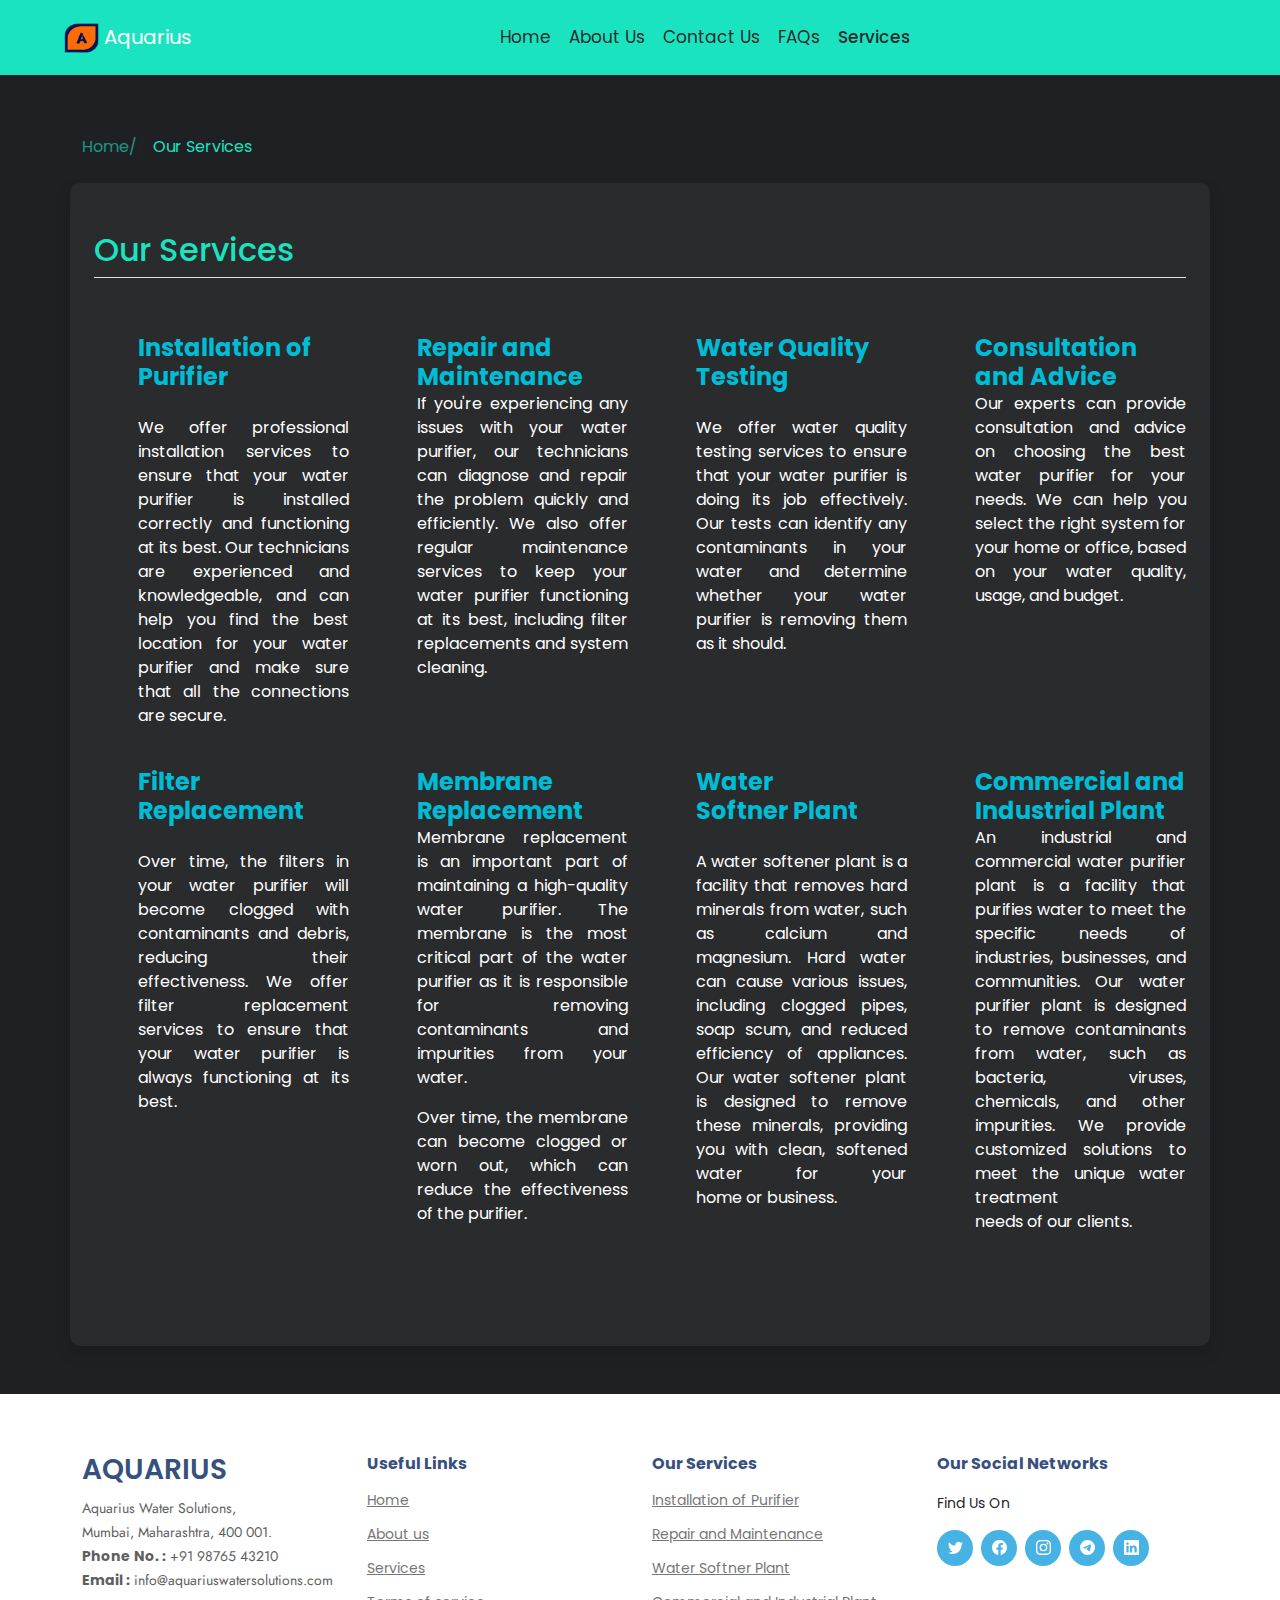
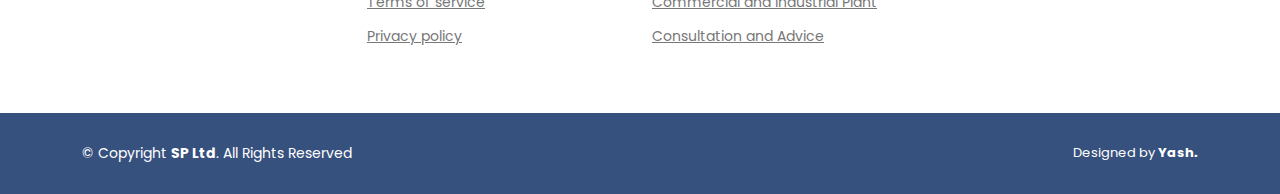
<file: Assignmnet-1/1-A/Aquarius/services.html>
<!DOCTYPE html>
<html lang="en">

<head>
    <meta charset="UTF-8">
    <meta http-equiv="X-UA-Compatible" content="IE=edge">
    <meta name="viewport" content="width=device-width, initial-scale=1.0">
    <title>services</title>

    <!-- favicon -->
    <link rel="apple-touch-icon" sizes="180x180" href="assets/img/apple-touch-icon.png">
    <link rel="icon" type="image/png" sizes="32x32" href="assets/img/favicon-32x32.png">
    <link rel="icon" type="image/png" sizes="16x16" href="assets/img/favicon-16x16.png">

    <link
        href="https://fonts.googleapis.com/css?family=Open+Sans:300,300i,400,400i,600,600i,700,700i|Jost:300,300i,400,400i,500,500i,600,600i,700,700i|Poppins:300,300i,400,400i,500,500i,600,600i,700,700i"
        rel="stylesheet">

    <!-- my css -->
    <link rel="stylesheet" href="assets/css/style1.css">
    <link rel="stylesheet" href="assets/css/utility.css">

    <!-- Vendor CSS Files -->
    <link href="assets/vendor/aos/aos.css" rel="stylesheet">
    <link href="assets/vendor/bootstrap/css/bootstrap.min.css" rel="stylesheet">
    <link href="assets/vendor/bootstrap-icons/bootstrap-icons.css" rel="stylesheet">
    <link href="assets/vendor/remixicon/remixicon.css" rel="stylesheet">
</head>

<body style="background-color:#1F2024;">
    <!-- ======= Header ======= -->
    <header>
        <!-- ======= Nav ======= -->
        <nav class="navbar navbar-expand-lg navbar-dark fixed-top custom-nav">
            <div class="container-fluid justify-content-center">
                <a class="navbar-brand margin-auto-center" href="index.html">
                    <img src="assets/img/aquarius-logo.png" alt="Logo" width="35" height="30"
                        class="d-inline-block align-text-top">
                    Aquarius
                </a>
                <button class="navbar-toggler toggler" type="button" data-bs-toggle="offcanvas"
                    data-bs-target="#offcanvasDarkNavbar" aria-controls="offcanvasDarkNavbar">
                    <a href="#" class="d-flex justify-content-center align-items-center">
                        <span>
                            <svg xmlns="http://www.w3.org/2000/svg" width="30" height="30" fill="currentColor"
                                class="bi bi-list" viewBox="0 0 16 16">
                                <path fill-rule="evenodd"
                                    d="M2.5 12a.5.5 0 0 1 .5-.5h10a.5.5 0 0 1 0 1H3a.5.5 0 0 1-.5-.5zm0-4a.5.5 0 0 1 .5-.5h10a.5.5 0 0 1 0 1H3a.5.5 0 0 1-.5-.5zm0-4a.5.5 0 0 1 .5-.5h10a.5.5 0 0 1 0 1H3a.5.5 0 0 1-.5-.5z" />
                            </svg>
                        </span>
                    </a>
                </button>

                <div class="offcanvas offcanvas-end offcanvas-width" style="background-color : #1ae4c0;" tabindex="-1"
                    id="offcanvasDarkNavbar" aria-labelledby="offcanvasDarkNavbarLabel">
                    <div class="offcanvas-header">
                        <h5 class="offcanvas-title text-white" id="offcanvasDarkNavbarLabel">Aquarius</h5>
                        <button type="button" class="btn-close btn-close-dark" data-bs-dismiss="offcanvas"
                            aria-label="Close"></button>
                    </div>
                    <div class="offcanvas-body m-auto">
                        <ul class="navbar-nav flex-grow-1 pe-3">
                            <li class="nav-item navbar-item d-flex align-items-center nav-li">
                                <!-- <i class="bi bi-house-fill"></i> -->
                                <svg xmlns="http://www.w3.org/2000/svg" width="20" height="20" fill="currentColor"
                                    class="bi bi-house-fill menu-icons" viewBox="0 0 16 16">
                                    <path
                                        d="M8.707 1.5a1 1 0 0 0-1.414 0L.646 8.146a.5.5 0 0 0 .708.708L8 2.207l6.646 6.647a.5.5 0 0 0 .708-.708L13 5.793V2.5a.5.5 0 0 0-.5-.5h-1a.5.5 0 0 0-.5.5v1.293L8.707 1.5Z" />
                                    <path
                                        d="m8 3.293 6 6V13.5a1.5 1.5 0 0 1-1.5 1.5h-9A1.5 1.5 0 0 1 2 13.5V9.293l6-6Z" />
                                </svg>
                                <a class="nav-link" aria-current="page" href="index.html">Home</a>
                            </li>
                            <li class="nav-item navbar-item d-flex align-items-center nav-li">
                                <!-- <i class="bi bi-info-circle-fill"></i> -->
                                <svg xmlns="http://www.w3.org/2000/svg" width="20" height="20" fill="currentColor"
                                    class="bi bi-info-circle-fill menu-icons" viewBox="0 0 16 16">
                                    <path
                                        d="M8 16A8 8 0 1 0 8 0a8 8 0 0 0 0 16zm.93-9.412-1 4.705c-.07.34.029.533.304.533.194 0 .487-.07.686-.246l-.088.416c-.287.346-.92.598-1.465.598-.703 0-1.002-.422-.808-1.319l.738-3.468c.064-.293.006-.399-.287-.47l-.451-.081.082-.381 2.29-.287zM8 5.5a1 1 0 1 1 0-2 1 1 0 0 1 0 2z" />
                                </svg>
                                <a class="nav-link" href="about.html">About Us</a>
                            </li>
                            <li class="nav-item navbar-item d-flex align-items-center nav-li">
                                <!-- <i class="bi bi-telephone-fill"></i> -->
                                <svg xmlns="http://www.w3.org/2000/svg" width="20" height="20" fill="currentColor"
                                    class="bi bi-telephone-fill menu-icons" viewBox="0 0 16 16">
                                    <path fill-rule="evenodd"
                                        d="M1.885.511a1.745 1.745 0 0 1 2.61.163L6.29 2.98c.329.423.445.974.315 1.494l-.547 2.19a.678.678 0 0 0 .178.643l2.457 2.457a.678.678 0 0 0 .644.178l2.189-.547a1.745 1.745 0 0 1 1.494.315l2.306 1.794c.829.645.905 1.87.163 2.611l-1.034 1.034c-.74.74-1.846 1.065-2.877.702a18.634 18.634 0 0 1-7.01-4.42 18.634 18.634 0 0 1-4.42-7.009c-.362-1.03-.037-2.137.703-2.877L1.885.511z" />
                                </svg>
                                <a class="nav-link" href="contact.html">Contact Us</a>
                            </li>

                            </li>
                            <li class="nav-item navbar-item d-flex align-items-center nav-li">
                                <!-- <i class="bi bi-question-circle-fill"></i> -->
                                <svg xmlns="http://www.w3.org/2000/svg" width="20" height="20" fill="currentColor"
                                    class="bi bi-question-circle-fill menu-icons" viewBox="0 0 16 16">
                                    <path
                                        d="M16 8A8 8 0 1 1 0 8a8 8 0 0 1 16 0zM5.496 6.033h.825c.138 0 .248-.113.266-.25.09-.656.54-1.134 1.342-1.134.686 0 1.314.343 1.314 1.168 0 .635-.374.927-.965 1.371-.673.489-1.206 1.06-1.168 1.987l.003.217a.25.25 0 0 0 .25.246h.811a.25.25 0 0 0 .25-.25v-.105c0-.718.273-.927 1.01-1.486.609-.463 1.244-.977 1.244-2.056 0-1.511-1.276-2.241-2.673-2.241-1.267 0-2.655.59-2.75 2.286a.237.237 0 0 0 .241.247zm2.325 6.443c.61 0 1.029-.394 1.029-.927 0-.552-.42-.94-1.029-.94-.584 0-1.009.388-1.009.94 0 .533.425.927 1.01.927z" />
                                </svg>
                                <a class="nav-link" href="FAQs.html" target="_blank">FAQs</a>
                            </li>
                            <li class="nav-item navbar-item d-flex align-items-center nav-li">
                                <!-- <i class="bi bi-wrench-adjustable-circle-fill menu-icons"></i> -->
                                <svg xmlns="http://www.w3.org/2000/svg" width="20" height="20" fill="currentColor"
                                    class="bi bi-wrench-adjustable-circle-fill menu-icons" viewBox="0 0 16 16">
                                    <path
                                        d="M6.705 8.139a.25.25 0 0 0-.288-.376l-1.5.5.159.474.808-.27-.595.894a.25.25 0 0 0 .287.376l.808-.27-.595.894a.25.25 0 0 0 .287.376l1.5-.5-.159-.474-.808.27.596-.894a.25.25 0 0 0-.288-.376l-.808.27.596-.894Z" />
                                    <path
                                        d="M8 16A8 8 0 1 0 8 0a8 8 0 0 0 0 16Zm-6.202-4.751 1.988-1.657a4.5 4.5 0 0 1 7.537-4.623L7.497 6.5l1 2.5 1.333 3.11c-.56.251-1.18.39-1.833.39a4.49 4.49 0 0 1-1.592-.29L4.747 14.2a7.031 7.031 0 0 1-2.949-2.951ZM12.496 8a4.491 4.491 0 0 1-1.703 3.526L9.497 8.5l2.959-1.11c.027.2.04.403.04.61Z" />
                                </svg>
                                <a class="nav-link nav-active" href="#">Services</a>
                            </li>
                        </ul>
                        <footer class="py-3 my-4 bg-white toggler-menu-foot" style="margin: auto;">
                            <div class="container menu-foot-container d-flex" style="overflow: hidden;">
                                <p class="text-center text-muted color-white font-size-10 ">© 2022 Company, <strong>SP Ltd.</strong>
                                    </p>
                                <div class="container d-flex justify-content-center" style="height: 30px;">
                                    <ul class="nav col-md-4 list-unstyled toggler-menu-foot-sociallogo"
                                        style="height: 40px;">
                                        <a href="#"
                                            class="d-flex justify-content-center align-items-center w-30 menu-foot-icons height-30 ">
                                            <!-- <i class="bi bi-facebook  "></i> -->
                                            <svg class="color-mainBlack" xmlns="http://www.w3.org/2000/svg" width="20"
                                                height="20" fill="currentColor" class="bi bi-facebook"
                                                viewBox="0 0 16 16">
                                                <path
                                                    d="M16 8.049c0-4.446-3.582-8.05-8-8.05C3.58 0-.002 3.603-.002 8.05c0 4.017 2.926 7.347 6.75 7.951v-5.625h-2.03V8.05H6.75V6.275c0-2.017 1.195-3.131 3.022-3.131.876 0 1.791.157 1.791.157v1.98h-1.009c-.993 0-1.303.621-1.303 1.258v1.51h2.218l-.354 2.326H9.25V16c3.824-.604 6.75-3.934 6.75-7.951z" />
                                            </svg>
                                        </a>
                                        <a href="https://instagram.com/bad_captain_adi358?igshid=YmMyMTA2M2Y="
                                            class="d-flex justify-content-center align-items-center w-30 menu-foot-icons height-30">
                                            <!-- <i class="bi bi-instagram  "></i> -->
                                            <svg class="color-mainBlack" xmlns="http://www.w3.org/2000/svg" width="20"
                                                height="20" fill="currentColor" class="bi bi-instagram"
                                                viewBox="0 0 16 16">
                                                <path
                                                    d="M8 0C5.829 0 5.556.01 4.703.048 3.85.088 3.269.222 2.76.42a3.917 3.917 0 0 0-1.417.923A3.927 3.927 0 0 0 .42 2.76C.222 3.268.087 3.85.048 4.7.01 5.555 0 5.827 0 8.001c0 2.172.01 2.444.048 3.297.04.852.174 1.433.372 1.942.205.526.478.972.923 1.417.444.445.89.719 1.416.923.51.198 1.09.333 1.942.372C5.555 15.99 5.827 16 8 16s2.444-.01 3.298-.048c.851-.04 1.434-.174 1.943-.372a3.916 3.916 0 0 0 1.416-.923c.445-.445.718-.891.923-1.417.197-.509.332-1.09.372-1.942C15.99 10.445 16 10.173 16 8s-.01-2.445-.048-3.299c-.04-.851-.175-1.433-.372-1.941a3.926 3.926 0 0 0-.923-1.417A3.911 3.911 0 0 0 13.24.42c-.51-.198-1.092-.333-1.943-.372C10.443.01 10.172 0 7.998 0h.003zm-.717 1.442h.718c2.136 0 2.389.007 3.232.046.78.035 1.204.166 1.486.275.373.145.64.319.92.599.28.28.453.546.598.92.11.281.24.705.275 1.485.039.843.047 1.096.047 3.231s-.008 2.389-.047 3.232c-.035.78-.166 1.203-.275 1.485a2.47 2.47 0 0 1-.599.919c-.28.28-.546.453-.92.598-.28.11-.704.24-1.485.276-.843.038-1.096.047-3.232.047s-2.39-.009-3.233-.047c-.78-.036-1.203-.166-1.485-.276a2.478 2.478 0 0 1-.92-.598 2.48 2.48 0 0 1-.6-.92c-.109-.281-.24-.705-.275-1.485-.038-.843-.046-1.096-.046-3.233 0-2.136.008-2.388.046-3.231.036-.78.166-1.204.276-1.486.145-.373.319-.64.599-.92.28-.28.546-.453.92-.598.282-.11.705-.24 1.485-.276.738-.034 1.024-.044 2.515-.045v.002zm4.988 1.328a.96.96 0 1 0 0 1.92.96.96 0 0 0 0-1.92zm-4.27 1.122a4.109 4.109 0 1 0 0 8.217 4.109 4.109 0 0 0 0-8.217zm0 1.441a2.667 2.667 0 1 1 0 5.334 2.667 2.667 0 0 1 0-5.334z" />
                                            </svg>
                                        </a>
                                        <a href=""
                                            class="d-flex justify-content-center align-items-center w-30 menu-foot-icons height-30">
                                            <!-- <i class="bx bxl-linkedin  "></i> -->
                                            <svg xmlns="http://www.w3.org/2000/svg" width="20" height="20"
                                                fill="currentColor" class="bi bi-linkedin" viewBox="0 0 16 16">
                                                <path
                                                    d="M0 1.146C0 .513.526 0 1.175 0h13.65C15.474 0 16 .513 16 1.146v13.708c0 .633-.526 1.146-1.175 1.146H1.175C.526 16 0 15.487 0 14.854V1.146zm4.943 12.248V6.169H2.542v7.225h2.401zm-1.2-8.212c.837 0 1.358-.554 1.358-1.248-.015-.709-.52-1.248-1.342-1.248-.822 0-1.359.54-1.359 1.248 0 .694.521 1.248 1.327 1.248h.016zm4.908 8.212V9.359c0-.216.016-.432.08-.586.173-.431.568-.878 1.232-.878.869 0 1.216.662 1.216 1.634v3.865h2.401V9.25c0-2.22-1.184-3.252-2.764-3.252-1.274 0-1.845.7-2.165 1.193v.025h-.016a5.54 5.54 0 0 1 .016-.025V6.169h-2.4c.03.678 0 7.225 0 7.225h2.4z" />
                                            </svg>
                                        </a>
                                        <a href=""
                                            class="d-flex justify-content-center align-items-center w-30 menu-foot-icons height-30">
                                            <!-- <i class="bi bi-telegram  "></i> -->
                                            <svg xmlns="http://www.w3.org/2000/svg" width="20" height="20"
                                                fill="currentColor" class="bi bi-telegram color-mainBlack"
                                                viewBox="0 0 16 16">
                                                <path
                                                    d="M16 8A8 8 0 1 1 0 8a8 8 0 0 1 16 0zM8.287 5.906c-.778.324-2.334.994-4.666 2.01-.378.15-.577.298-.595.442-.03.243.275.339.69.47l.175.055c.408.133.958.288 1.243.294.26.006.549-.1.868-.32 2.179-1.471 3.304-2.214 3.374-2.23.05-.012.12-.026.166.016.047.041.042.12.037.141-.03.129-1.227 1.241-1.846 1.817-.193.18-.33.307-.358.336a8.154 8.154 0 0 1-.188.186c-.38.366-.664.64.015 1.088.327.216.589.393.85.571.284.194.568.387.936.629.093.06.183.125.27.187.331.236.63.448.997.414.214-.02.435-.22.547-.82.265-1.417.786-4.486.906-5.751a1.426 1.426 0 0 0-.013-.315.337.337 0 0 0-.114-.217.526.526 0 0 0-.31-.093c-.3.005-.763.166-2.984 1.09z" />
                                            </svg>
                                        </a>
                                        <a href=""
                                            class="d-flex justify-content-center align-items-center w-30 menu-foot-icons height-30">
                                            <svg class="color-mainBlack" xmlns="http://www.w3.org/2000/svg" width="20"
                                                height="20" fill="currentColor" class="bi bi-twitter"
                                                viewBox="0 0 16 16">
                                                <path
                                                    d="M5.026 15c6.038 0 9.341-5.003 9.341-9.334 0-.14 0-.282-.006-.422A6.685 6.685 0 0 0 16 3.542a6.658 6.658 0 0 1-1.889.518 3.301 3.301 0 0 0 1.447-1.817 6.533 6.533 0 0 1-2.087.793A3.286 3.286 0 0 0 7.875 6.03a9.325 9.325 0 0 1-6.767-3.429 3.289 3.289 0 0 0 1.018 4.382A3.323 3.323 0 0 1 .64 6.575v.045a3.288 3.288 0 0 0 2.632 3.218 3.203 3.203 0 0 1-.865.115 3.23 3.23 0 0 1-.614-.057 3.283 3.283 0 0 0 3.067 2.277A6.588 6.588 0 0 1 .78 13.58a6.32 6.32 0 0 1-.78-.045A9.344 9.344 0 0 0 5.026 15z" />
                                            </svg>
                                        </a>
                                    </ul>
                                </div>
                                <p class="text-center text-muted color-white font-size-10" style="margin-top: 10px;">
                                    Designed & Developed by
                                    <strong>Yash.</strong></p>
                            </div>
                        </footer>

                    </div>
                </div>
            </div>
        </nav>
        <!-- End of Nav -->
    </header>
    <!-- End of Header  -->
    <main>
        <!-- ======= Breadcrumbs ======= -->
        <section class="container breadcrumb-section" id="breadcrumb-container" data-aos="fade-down">
            <nav aria-label="breadcrumb">
                <ol class="breadcrumb">
                    <li class="breadcrumb-item"><a href="index.html">Home/</a></li>
                    <li class="breadcrumb-item active" style="color:#1ae4c0!important" aria-current="page"> Our Services
                    </li>
                      
                </ol>
            </nav>
        </section>
        <div class="container px-4 py-5 shadow p-3 mb-5 bg-body-tertiary my-4 text-white" id="icon-grid"
            style="background:#2a2b2d !important; border-radius: 10px;">
            <h2 class="pb-2 border-bottom" id="OurServices" style="color: #1ae4c0;">Our Services</h2>

            <div class="row row-cols-1 row-cols-sm-2 row-cols-md-3 row-cols-lg-4 g-4 py-5" style=" overflow: hidden;">
                <div class="col d-flex align-items-start" data-aos="fade-up">
                    <svg class="bi text-muted flex-shrink-0 me-3" width="1.75em" height="1.75em">
                        <use xlink:href="#bootstrap"></use>
                    </svg>
                    <div>
                        <h3 class="fw-bold mb-0 fs-4" id="InstallationOfPurifier" style="color: #00bcd4;">Installation
                            of Purifier</h3><br>
                        <p class="text-align-justify">We offer professional installation services to ensure that your
                            water purifier is installed correctly and
                            functioning at its best. Our technicians are experienced and knowledgeable, and can help you
                            find the best
                            location for your water purifier and make sure that all the connections are secure.
                        </p>
                    </div>
                </div>
                <div class="col d-flex align-items-start" data-aos="fade-up">
                    <svg class="bi text-muted flex-shrink-0 me-3" width="1.75em" height="1.75em">
                        <use xlink:href="#cpu-fill"></use>
                    </svg>
                    <div>
                        <h3 class="fw-bold mb-0 fs-4" id="RepairAndMaintenance" style="color: #00bcd4;">Repair and
                            Maintenance</h3>
                        <p class="text-align-justify">If you're experiencing any issues with your water purifier, our
                            technicians can diagnose and repair the
                            problem quickly and efficiently. We also offer regular maintenance services to keep your
                            water purifier
                            functioning at its best, including filter replacements and system cleaning.
                        </p>
                    </div>
                </div>
                <div class="col d-flex align-items-start" data-aos="fade-up">
                    <svg class="bi text-muted flex-shrink-0 me-3" width="1.75em" height="1.75em">
                        <use xlink:href="#calendar3"></use>
                    </svg>
                    <div>
                        <h3 class="fw-bold mb-0 fs-4" style="color: #00bcd4;">Water Quality Testing</h3><br>
                        <p class="text-align-justify">We offer water quality testing services to ensure that your water
                            purifier is doing its job effectively.
                            Our tests can identify any contaminants in your water and determine whether your water
                            purifier is
                            removing them as it should.
                        </p>
                    </div>
                </div>
                <div class="col d-flex align-items-start" data-aos="fade-up">
                    <svg class="bi text-muted flex-shrink-0 me-3" width="1.75em" height="1.75em">
                        <use xlink:href="#home"></use>
                    </svg>
                    <div>
                        <h3 class="fw-bold mb-0 fs-4" id="ConsultationAndAdvice" style="color: #00bcd4;">Consultation
                            and Advice</h3>
                        <p class="text-align-justify">Our experts can provide consultation and advice on choosing the
                            best water purifier for your needs. We
                            can help you select the right system for your home or office, based on your water quality,
                            usage, and budget.</p>
                    </div>
                </div>
                <div class="col d-flex align-items-start" data-aos="fade-up">
                    <svg class="bi text-muted flex-shrink-0 me-3" width="1.75em" height="1.75em">
                        <use xlink:href="#speedometer2"></use>
                    </svg>
                    <div>
                        <h3 class="fw-bold mb-0 fs-4" style="color: #00bcd4;">Filter Replacement</h3><br>
                        <p class="text-align-justify">Over time, the filters in your water purifier will become clogged
                            with contaminants and debris, reducing
                            their effectiveness. We offer filter replacement services to ensure that your water purifier
                            is always
                            functioning at its best.
                        </p>
                    </div>
                </div>
                <div class="col d-flex align-items-start" data-aos="fade-up">
                    <svg class="bi text-muted flex-shrink-0 me-3" width="1.75em" height="1.75em">
                        <use xlink:href="#toggles2"></use>
                    </svg>
                    <div>
                        <h3 class="fw-bold mb-0 fs-4" style="color: #00bcd4;">Membrane Replacement</h3>
                        <p class="text-align-justify">Membrane replacement is an important part of maintaining a
                            high-quality water purifier. The membrane is
                            the most critical part of the water purifier as it is responsible for removing contaminants
                            and impurities
                            from your water.</p>
                        <p class="p-hidden text-align-justify">Over time, the membrane can become clogged or worn out,
                            which can reduce the
                            effectiveness of the purifier.</p>
                    </div>
                </div>
                <div class="col d-flex align-items-start" data-aos="fade-up">
                    <svg class="bi text-muted flex-shrink-0 me-3" width="1.75em" height="1.75em">
                        <use xlink:href="#geo-fill"></use>
                    </svg>
                    <div>
                        <h3 class="fw-bold mb-0 fs-4" id="WaterSoftnerPlant" style="color: #00bcd4;"> Water
                            Softner Plant</h3><br>
                        <p class="text-align-justify">A water softener plant is a facility that removes hard minerals
                            from water, such as calcium and
                            magnesium. Hard water can cause various issues, including clogged pipes, soap scum, and
                            reduced efficiency
                            of appliances. Our water softener plant is designed to remove these minerals, providing you
                            with clean,
                            softened water for your home or business.</p>
                    </div>
                </div>
                <div class="col d-flex align-items-start" data-aos="fade-up">
                    <svg class="bi text-muted flex-shrink-0 me-3" width="1.75em" height="1.75em">
                        <use xlink:href="#tools"></use>
                    </svg>
                    <div>
                        <h3 class="fw-bold mb-0 fs-4" id="CommercialAndIndustrialPlant" style="color: #00bcd4;">
                            Commercial and Industrial Plant</h3>
                        <p class="text-align-justify">An industrial and commercial water purifier plant is a facility
                            that purifies water to meet the specific
                            needs of industries, businesses, and communities. Our water purifier plant is designed to
                            remove
                            contaminants from water, such as bacteria, viruses, chemicals, and other impurities. We
                            provide customized
                            solutions to meet the unique water treatment needs of our clients.</p>
                    </div>
                </div>
            </div>
        </div>
    </main>

    <!-- ======= Footer ======= -->
    <footer id="footer">
        <div class="footer-top">
            <div class="container">
                <div class="row foot-items-center">

                    <div class="col-lg-3 col-md-6 footer-contact">
                        <h3>Aquarius</h3>
                        <p>
                            Aquarius Water Solutions, <br>Mumbai, Maharashtra, 400 001.<br>

                            <strong>Phone No. :</strong> +91 98765 43210<br>
                            <strong>Email :</strong> info@aquariuswatersolutions.com<br>
                        </p>
                    </div>

                    <div class="col-lg-3 col-md-6 footer-links">
                        <h4>Useful Links</h4>
                        <ul>
                            <li class="foot-links-center"> <a href="index.html">Home</a></li>
                            <li class="foot-links-center"> <a href="about.html">About us</a>
                            </li>
                            <li class="foot-links-center"> <a href="#">Services</a>
                            </li>
                            <li class="foot-links-center"> <a href="#">Terms of
                                    service</a></li>
                            <li class="foot-links-center"> <a href="#">Privacy
                                    policy</a></li>
                        </ul>
                    </div>

                    <div class="col-lg-3 col-md-6 footer-links">
                        <h4>Our Services</h4>
                        <ul>
                            <li class="foot-links-center"> <a href="services.html#breadcrumb-container">Installation
                                    of Purifier</a></li>
                            <li class="foot-links-center"> <a href="services.htmlbreadcrumb-container">Repair and
                                    Maintenance</a></li>
                            <li class="foot-links-center"> <a href="services.html#OurServices">Water Softner
                                    Plant</a></li>
                            <li class="foot-links-center"> <a href="services.html#InstallationOfPurifier">Commercial and
                                    Industrial Plant</a></li>
                            <li class="foot-links-center"> <a href="services.html#breadcrumb-container">Consultation
                                    and Advice</a></li>
                        </ul>
                    </div>

                    <div class="col-lg-3 col-md-6 footer-links">
                        <h4>Our Social Networks</h4>
                        <p>Find Us On</p>
                        <div class="social-links mt-3">
                            <a href="#" class="twitter">
                                <!-- <i class="bx bxl-twitter"></i> -->
                                <svg class="logo-size" xmlns="http://www.w3.org/2000/svg" width="15" height="15"
                                    fill="currentColor" class="bi bi-twitter" viewBox="0 0 16 16" style="color:white;">
                                    <path
                                        d="M5.026 15c6.038 0 9.341-5.003 9.341-9.334 0-.14 0-.282-.006-.422A6.685 6.685 0 0 0 16 3.542a6.658 6.658 0 0 1-1.889.518 3.301 3.301 0 0 0 1.447-1.817 6.533 6.533 0 0 1-2.087.793A3.286 3.286 0 0 0 7.875 6.03a9.325 9.325 0 0 1-6.767-3.429 3.289 3.289 0 0 0 1.018 4.382A3.323 3.323 0 0 1 .64 6.575v.045a3.288 3.288 0 0 0 2.632 3.218 3.203 3.203 0 0 1-.865.115 3.23 3.23 0 0 1-.614-.057 3.283 3.283 0 0 0 3.067 2.277A6.588 6.588 0 0 1 .78 13.58a6.32 6.32 0 0 1-.78-.045A9.344 9.344 0 0 0 5.026 15z" />
                                </svg>
                            </a>
                            <a href="#" class="facebook">
                                <!-- <i class="bx bxl-facebook"></i> -->
                                <svg class="logo-size" xmlns="http://www.w3.org/2000/svg" width="15" height="15"
                                    fill="currentColor" class="bi bi-facebook" viewBox="0 0 16 16" style="color:white;">
                                    <path
                                        d="M16 8.049c0-4.446-3.582-8.05-8-8.05C3.58 0-.002 3.603-.002 8.05c0 4.017 2.926 7.347 6.75 7.951v-5.625h-2.03V8.05H6.75V6.275c0-2.017 1.195-3.131 3.022-3.131.876 0 1.791.157 1.791.157v1.98h-1.009c-.993 0-1.303.621-1.303 1.258v1.51h2.218l-.354 2.326H9.25V16c3.824-.604 6.75-3.934 6.75-7.951z" />
                                </svg>
                            </a>
                            <a href="#" class="instagram">
                                <!-- <i class="bx bxl-instagram"></i> -->
                                <svg class="logo-size" xmlns="http://www.w3.org/2000/svg" width="15" height="15"
                                    fill="currentColor" class="bi bi-instagram" viewBox="0 0 16 16"
                                    style="color:white;">
                                    <path
                                        d="M8 0C5.829 0 5.556.01 4.703.048 3.85.088 3.269.222 2.76.42a3.917 3.917 0 0 0-1.417.923A3.927 3.927 0 0 0 .42 2.76C.222 3.268.087 3.85.048 4.7.01 5.555 0 5.827 0 8.001c0 2.172.01 2.444.048 3.297.04.852.174 1.433.372 1.942.205.526.478.972.923 1.417.444.445.89.719 1.416.923.51.198 1.09.333 1.942.372C5.555 15.99 5.827 16 8 16s2.444-.01 3.298-.048c.851-.04 1.434-.174 1.943-.372a3.916 3.916 0 0 0 1.416-.923c.445-.445.718-.891.923-1.417.197-.509.332-1.09.372-1.942C15.99 10.445 16 10.173 16 8s-.01-2.445-.048-3.299c-.04-.851-.175-1.433-.372-1.941a3.926 3.926 0 0 0-.923-1.417A3.911 3.911 0 0 0 13.24.42c-.51-.198-1.092-.333-1.943-.372C10.443.01 10.172 0 7.998 0h.003zm-.717 1.442h.718c2.136 0 2.389.007 3.232.046.78.035 1.204.166 1.486.275.373.145.64.319.92.599.28.28.453.546.598.92.11.281.24.705.275 1.485.039.843.047 1.096.047 3.231s-.008 2.389-.047 3.232c-.035.78-.166 1.203-.275 1.485a2.47 2.47 0 0 1-.599.919c-.28.28-.546.453-.92.598-.28.11-.704.24-1.485.276-.843.038-1.096.047-3.232.047s-2.39-.009-3.233-.047c-.78-.036-1.203-.166-1.485-.276a2.478 2.478 0 0 1-.92-.598 2.48 2.48 0 0 1-.6-.92c-.109-.281-.24-.705-.275-1.485-.038-.843-.046-1.096-.046-3.233 0-2.136.008-2.388.046-3.231.036-.78.166-1.204.276-1.486.145-.373.319-.64.599-.92.28-.28.546-.453.92-.598.282-.11.705-.24 1.485-.276.738-.034 1.024-.044 2.515-.045v.002zm4.988 1.328a.96.96 0 1 0 0 1.92.96.96 0 0 0 0-1.92zm-4.27 1.122a4.109 4.109 0 1 0 0 8.217 4.109 4.109 0 0 0 0-8.217zm0 1.441a2.667 2.667 0 1 1 0 5.334 2.667 2.667 0 0 1 0-5.334z" />
                                </svg>
                            </a>
                            <a href="#" class="telegram">
                                <!-- <i class="bx bxl-telegram"></i> -->
                                <svg xmlns="http://www.w3.org/2000/svg" width="15" height="15" fill="currentColor"
                                    class="bi bi-telegram" viewBox="0 0 16 16" style="color:white;">
                                    <path
                                        d="M16 8A8 8 0 1 1 0 8a8 8 0 0 1 16 0zM8.287 5.906c-.778.324-2.334.994-4.666 2.01-.378.15-.577.298-.595.442-.03.243.275.339.69.47l.175.055c.408.133.958.288 1.243.294.26.006.549-.1.868-.32 2.179-1.471 3.304-2.214 3.374-2.23.05-.012.12-.026.166.016.047.041.042.12.037.141-.03.129-1.227 1.241-1.846 1.817-.193.18-.33.307-.358.336a8.154 8.154 0 0 1-.188.186c-.38.366-.664.64.015 1.088.327.216.589.393.85.571.284.194.568.387.936.629.093.06.183.125.27.187.331.236.63.448.997.414.214-.02.435-.22.547-.82.265-1.417.786-4.486.906-5.751a1.426 1.426 0 0 0-.013-.315.337.337 0 0 0-.114-.217.526.526 0 0 0-.31-.093c-.3.005-.763.166-2.984 1.09z" />
                                </svg>
                            </a>

                            <a href="#" class="linkedin">
                                <!-- <i class="bx bxl-linkedin"></i> -->
                                <svg xmlns="http://www.w3.org/2000/svg" width="15" height="15" fill="currentColor"
                                    class="bi bi-linkedin" viewBox="0 0 16 16" style="color: white;">
                                    <path
                                        d="M0 1.146C0 .513.526 0 1.175 0h13.65C15.474 0 16 .513 16 1.146v13.708c0 .633-.526 1.146-1.175 1.146H1.175C.526 16 0 15.487 0 14.854V1.146zm4.943 12.248V6.169H2.542v7.225h2.401zm-1.2-8.212c.837 0 1.358-.554 1.358-1.248-.015-.709-.52-1.248-1.342-1.248-.822 0-1.359.54-1.359 1.248 0 .694.521 1.248 1.327 1.248h.016zm4.908 8.212V9.359c0-.216.016-.432.08-.586.173-.431.568-.878 1.232-.878.869 0 1.216.662 1.216 1.634v3.865h2.401V9.25c0-2.22-1.184-3.252-2.764-3.252-1.274 0-1.845.7-2.165 1.193v.025h-.016a5.54 5.54 0 0 1 .016-.025V6.169h-2.4c.03.678 0 7.225 0 7.225h2.4z" />
                                </svg>
                            </a>
                        </div>
                    </div>

                </div>
            </div>
        </div>

        <div class="container footer-bottom clearfix">
            <div class="copyright">
                &copy; Copyright <strong><span>SP Ltd</span></strong>. All Rights Reserved
            </div>
            <div class="credits">
                Designed by <strong>Yash.</strong>
            </div>
        </div>
    </footer><!-- End Footer -->

        <!-- ======= Back to Top Btn ======= -->
        <div id="preloader">
        </div>
        <!-- End of Preloader -->
        
    <!-- ======= Back to Top Btn ======= -->
    <a href="#" class="back-to-top d-flex align-items-center justify-content-center">
        <i class="bi bi-arrow-up-short"></i>
    </a>
    <!-- End back to top btn -->

    <!-- Vendor JS Files -->
    <script src="assets/vendor/aos/aos.js"></script>
    <script src="assets/vendor/bootstrap/js/bootstrap.bundle.min.js"></script>

    <!-- j query -->
    <script src="https://cdnjs.cloudflare.com/ajax/libs/jquery/3.7.1/jquery.min.js" integrity="sha512-v2CJ7UaYy4JwqLDIrZUI/4hqeoQieOmAZNXBeQyjo21dadnwR+8ZaIJVT8EE2iyI61OV8e6M8PP2/4hpQINQ/g==" crossorigin="anonymous" referrerpolicy="no-referrer"></script>

    <!-- my js -->
    <script src="assets/js/main.js"></script>
</body>

</html>
</file>
<file: Assignmnet-1/1-A/Aquarius/assets/css/style1.css>
/* 
=================================
            Imports 
=================================
*/
@import url('https://fonts.googleapis.com/css2?family=Assistant:wght@300&family=EB+Garamond&family=Merriweather:wght@300;400&family=Noto+Sans+JP:wght@500&family=Signika+Negative&display=swap');

/* 
=================================
            General 
=================================
*/
* {
  margin: 0;
  padding: 0;
  box-sizing: border-box;
  font-family: 'Poppins', sans-serif;
}

::-webkit-scrollbar {
  width: 5px;
}

::-webkit-scrollbar-thumb {
  width: 5px;
  background-color: #fff;
  border-radius: 40px;
}

/* 
=================================
            Nav
=================================
*/
.custom-nav {
  height: 75px !important;
  background-color: #1ae4c0 !important;
  font-size: 17px;
  overflow: hidden;
  padding: 0 5%;
}

.custom-nav>div {
  padding: 0 5%;
}

.nav-link {
  color: #2a2b2d !important;
  padding-left: 10px !important;
  position: relative;
  transition: .5s !important;
}

.nav-link::after {
  content: '';
  width: 0%;
  height: 2px;
  position: absolute;
  background-color: #2a2b2d;
  left: 22%;
  bottom: 0;
  border-radius: 20px;
  transition: .5s;
}

.nav-link:hover {
  font-weight: 500;
}

.nav-link:hover::after {
  width: 60%;
}

.nav-active {
  font-weight: 500 !important;
}

/* menu */
.bi-list::before {
  content: "\f479";
  font-size: 30px;
  padding: 15%;
  color: #2A2B2D !important;
}

.menu-icons {
  display: none !important;
  visibility: hidden !important;
}

.toggler-menu-foot {
  display: none;
  visibility: hidden;
}
.offcanvas-end{
  --bs-offcanvas-width: 70%!important;
}
/* 
=================================
          Main
=================================
*/
main {
  min-height: 100vh;
  position: relative;
}

/* 
=================================
            Page 1
=================================
*/
#page1 {
  height: 95vh;
  overflow: hidden;
  background: linear-gradient(to left, #151515a5, #00000080), url('https://image.lexica.art/full_jpg/f1fb410a-cccc-4ef3-8509-7bc3bf04cb47');
  background-repeat: no-repeat;
  background-size: cover;
  padding: 11% 0 0 10%;
}

#page1-contents {
  color: #fff;
}

#page1 #page1-contents>h1 {
  font-size: 7vw;
}

#page1 #page1-contents p {
  padding: 6% 8% 0% 0%;
  font-size: 2vw !important;
  text-align: center;
}

#page1 #page1-contents button {
  padding: 1%;
  height: 100%;
  width: 30%;
  margin: 5% 5% 5% 0;
  font-size: 20px;
  font-family: 'Signika Negative', sans-serif;
}

#page1 #page1-contents button {
  color: white !important;
}

/* 
=================================
          Testimonials 
=================================
*/
.testimonial {
  height: 310px;
  color: white;
  width: auto;
  font-size: 30px;
}

.testimonial-p {
  font-family: 'Signika Negative', sans-serif;
}

.testimonial-writer1 {
  font-size: 25px;
  width: auto;
  padding-left: 930px;
  font-family: 'Assistant', sans-serif;
}

/* 
=================================
          Marketing
=================================
*/
.marketing {
  margin-top: 50px !important;
  background-color: #2A2B2D !important;
  color: white !important;
  height: 365px;
}

.marketing-dimensions>.container {
  width: 69%;
  overflow: hidden;
  overflow: hidden !important;
}

.marketing-dimensions>.container>img {
  transform: scale(1.2);
  transition: .5s;
}

.marketing-dimensions>.container>img:hover {
  transform: scale(1.4);
}

.marketing-dimensions {
  height: 365px;
  overflow: hidden;
}

.featurette-heading {
  color: #1ae4c0;
}

/* 
=================================
            Back to Top 
=================================
*/
.back-to-top {
  position: fixed;
  visibility: hidden;
  opacity: 0;
  right: 15px;
  bottom: 15px;
  z-index: 996;
  background: #1ae4c0;
  width: 40px;
  height: 40px;
  border-radius: 50px;
  transition: all 0.4s;
}

.back-to-top i {
  font-size: 24px;
  color: #2a2b2d;
  line-height: 0;
}

.back-to-top:hover {
  /* background: #6bc1e9; */
  background: #00bcd4;
  color: #ffffff !important;
}

.back-to-top.active {
  visibility: visible;
  opacity: 1;
}


/*--------------------------------------------------------------
# Footer
--------------------------------------------------------------*/
#footer {
  font-size: 14px;
  background: #37517e;
}

#footer .footer-newsletter {
  padding: 50px 0;
  background: #f3f5fa;
  text-align: center;
  font-size: 15px;
  color: #444444;
}

#footer .footer-newsletter h4 {
  font-size: 24px;
  margin: 0 0 20px 0;
  padding: 0;
  line-height: 1;
  font-weight: 600;
  color: #37517e;
}

#footer .footer-newsletter form {
  margin-top: 30px;
  background: #fff;
  padding: 6px 10px;
  position: relative;
  border-radius: 50px;
  box-shadow: 0px 2px 15px rgba(0, 0, 0, 0.06);
  text-align: left;
}

#footer .footer-newsletter form input[type=email] {
  border: 0;
  padding: 4px 8px;
  width: calc(100% - 100px);
}

#footer .footer-newsletter form input[type=submit] {
  position: absolute;
  top: 0;
  right: 0;
  bottom: 0;
  border: 0;
  background: none;
  font-size: 16px;
  padding: 0 20px;
  background: #47b2e4;
  color: #fff;
  transition: 0.3s;
  border-radius: 50px;
  box-shadow: 0px 2px 15px rgba(0, 0, 0, 0.1);
}

#footer .footer-newsletter form input[type=submit]:hover {
  background: #209dd8;
}

#footer .footer-top {
  padding: 60px 0 30px 0;
  background: #fff;
}

#footer .footer-top .footer-contact {
  margin-bottom: 30px;
}

#footer .footer-top .footer-contact h3 {
  font-size: 28px;
  margin: 0 0 10px 0;
  padding: 2px 0 2px 0;
  line-height: 1;
  text-transform: uppercase;
  font-weight: 600;
  color: #37517e;
}

#footer .footer-top .footer-contact p {
  font-size: 14px;
  line-height: 24px;
  margin-bottom: 0;
  font-family: "Jost", sans-serif;
  color: #5e5e5e;
}

#footer .footer-top h4 {
  font-size: 16px;
  font-weight: bold;
  color: #37517e;
  position: relative;
  padding-bottom: 12px;
}

#footer .footer-top .footer-links {
  margin-bottom: 30px;
}

#footer .footer-top .footer-links ul {
  list-style: none;
  padding: 0;
  margin: 0;
}

#footer .footer-top .footer-links ul i {
  padding-right: 2px;
  color: #47b2e4;
  font-size: 18px;
  line-height: 1;
}

#footer .footer-top .footer-links ul li {
  padding: 10px 0;
  display: flex;
  align-items: center;
}

#footer .footer-top .footer-links ul li:first-child {
  padding-top: 0;
}

#footer .footer-top .footer-links ul a {
  color: #777777;
  transition: 0.3s;
  display: inline-block;
  line-height: 1;
}

#footer .footer-top .footer-links ul a:hover {
  text-decoration: none;
  color: #47b2e4;
}

#footer .footer-top .social-links a {
  font-size: 18px;
  display: inline-block;
  background: #47b2e4;
  color: #fff;
  line-height: 1;
  padding: 8px 0;
  margin-right: 4px;
  border-radius: 50%;
  text-align: center;
  width: 36px;
  height: 36px;
  transition: 0.3s;
}

#footer .footer-top .social-links a:hover {
  background: #209dd8;
  color: #fff;
  text-decoration: none;
}

#footer .footer-bottom {
  padding-top: 30px;
  padding-bottom: 30px;
  color: #fff;
}

#footer .copyright {
  float: left;
}

#footer .credits {
  float: right;
  font-size: 13px;
}

#footer .credits a {
  transition: 0.3s;
}

@media (max-width: 768px) {
  #footer .footer-bottom {
    padding-top: 20px;
    padding-bottom: 20px;
  }

  #footer .copyright,
  #footer .credits {
    text-align: center;
    float: none;
  }

  #footer .credits {
    padding-top: 4px;
  }
}

/* 
=================================
            FAQ's 
=================================
*/

.dropdown-FAQs {
  border: none;
  border-radius: 5px;
  display: flex !important;
  justify-content: start !important;
  padding: 10px 20px;
  font-weight: 500;
  font-size: 20px;
  margin-top: 5px;
  color: #00bcd4;
  background-color: #2A2B2D;
  transition: .4s;
}

.dropdown-FAQs:hover {
  background-color: #00bcd4 !important;
  color: #2A2B2D !important;
}

.offcanvas-bottom {
  padding: 0 5%;
  height: auto!important;
}

/* 
===============================================
      Adjustment for devices less than 992px 
===============================================
*/
@media only screen and (max-width:992px) {

  /* page1 */
  #page1 {
    padding: 15% 5%;
  }

  #page1 #page1-contents h1 {
    text-align: center;
    font-size: 10vw !important;
  }

  #page1 #page1-contents p {
    padding: 7% 3% 0% 2%;
    font-size: 2.5vw !important;
  }

  #page1 #page1-contents button {
    height: 5%;
    margin-left: 4%;
    width: 50%;
  }

  /* navbar */
  .nav-li {
    padding-left: 15px;
  }

  .navbar-toggler {
    position: relative;
    left: 320px;
  }

  .navbar-toggler:hover {
    border: 2px solid rgba(255, 255, 255, 0.655);
  }

  .navbar-toggler a {
    color: #2A2B2D;
  }


  /* menu  */
  .offcanvas-header {
    padding: 5% 10%!important;
  }

  .offcanvas-body {
    margin: 0px!important;
  }

  .offcanvas-body::-webkit-scrollbar {
    display: none;
  }

  .menu-icons {
    display: block !important;
    visibility: visible !important;
  }

  .toggler-menu-foot {
    position: relative;
    top: 200px;
  }

  .toggler-menu-foot-sociallogo {
    width: 150px;
  }

  .toggler-menu-foot {
    visibility: visible;
    display: block;
    border-radius: 25px !important;
  }

  .menu-foot-container {
    flex-direction: column !important;
    align-items: center;
    margin: 30px 0px;
  }

  .menu-foot-icons{
    transition: .5s;
  }

  .menu-foot-icons:hover {
    background-color: #1ae4c0 !important;
  }


  /* testimonials */
  .testimonial {
    height: 550px;
    color: white;
    font-size: 20px;
  }

  .testimonial-p {
    width: 345px;
    font-size: 25px;
  }

  .testimonial-writer1 {
    font-size: 19px;
    padding-left: 10px;
    display: flex;
    justify-content: center;
  }

  /* marketing  */
  .marketing {
    height: 1095px;
  }

  .marketing-h2 {
    font-size: 20px;
  }

  /* footer  */

  .foot-items-center {
    text-align: center;
  }

  .foot-links-center {
    display: grid !important
  }

  #footer .footer-bottom {
    padding-top: 20px;
    padding-bottom: 20px;
  }

  #footer .copyright,
  #footer .credits {
    text-align: center;
    float: none;
  }

  #footer .credits {
    padding-top: 4px;
  }

  /* FAQ's */
  .offcanvas-bottom .offcanvas-header {
    /* justify-content: space-between; */
    padding: 5% 0 0 0 !important;
  }

  .offcanvas-title {
    padding: 0 10% 0 4%;
  }
}


/* 
===============================================
      Adjustment for devices less than 767px 
===============================================
*/
@media only screen and (max-width:767px) {

  /* page1 */
  #page1 {
    padding: 20% 5%;
    /* height: 80vh; */
  }

  #page1 #page1-contents h1 {
    font-size: 10vw !important;
  }

  #page1 #page1-contents p {
    margin-top: 7%;
    font-size: 2.7vw !important;
  }

  #page1 #page1-contents button {
    height: 6%;
    width: 60%;
  }

  /* nav */
  .navbar-toggler {
    left: 30%;
  }

  /* testimonials  */
  .testimonial {
    height: 550px;
    color: white;
    font-size: 20px;
    width: auto;
  }

  .testimonial-p {
    width: 345px;
  }

  .testimonial-writer1 {
    font-size: 19px;
    padding-left: 10px;
    display: flex;
    justify-content: center;
  }

  .featurette-img {
    width: 200px;
  }

  .live-pure-white-img {
    width: 160px;
  }

  /* about  */
  .about-font-15 {
    font-size: 15px !important;
  }
}

/* 
===============================================
      Adjustment for devices less than 650px 
===============================================
*/
@media only screen and (max-width:650px) {
  .offcanvas-width {
    max-width: 70%;
  }

  .navbar-toggler {
    right: 30%;
  }
}

/* 
===============================================
      Adjustment for devices less than 550px 
===============================================
*/
@media only screen and (max-width:550px) {

  /* page1 */
  #page1 {
    padding: 25% 5%;
  }

  #page1 #page1-contents h1 {
    font-size: 10vw !important;
  }

  #page1 #page1-contents p {
    padding: 7% 5% 0% 5%;
    font-size: 4vw !important;
  }

  #page1 #page1-contents button {
    width: 80%;
    margin: 0 10%;
  }

  /* nav  */
  .navbar-toggler {
    /* left: 100px; */
    left: 25%;
    /* background-color: red!important; */
  }

  .toggler-menu-foot {
    height: 180px;
    width: 220px;
  }
}

/* 
====================================================
  Adjustment for devices less than 420px and 395px 
====================================================
*/
@media only screen and (max-width:420px),
only screen and (max-width:395px) {

  /* page1 */
  #page1 {
    padding: 35% 5%;
    height: 70vh;
  }

  #page1 #page1-contents h1 {
    font-size: 12vw !important;
    text-align: left;
    padding: 0 0 0 5%;
  }

  #page1 #page1-contents p {
    padding: 10% 5% 0% 5%;
    font-size: 5vw !important;
  }

  #page1 #page1-contents button {
    width: 80%;
    margin: 10%;
    height: 40px;
  }


  .submit {
    position: relative;
    right: 65px;
  }

  .menu-foot-container {
    height: 135px !important;
  }

  .marketing-h2 {
    font-size: 20px;
  }
}

/* 
=================================
          Breadcrumb
=================================
*/

#breadcrumb-container {
  margin-top: 15vh !important;
}
.breadcrumb-item {
	padding-left: 0 !important;
}
.breadcrumb-item a {
  text-decoration: none !important;
  color: #1ae4c0 !important;
  opacity: 0.6 !important;
  transition: .5s;
}

.breadcrumb-item a:hover {
  opacity: 1 !important;
}

/*--------------------------------------------------------------
# Preloader
--------------------------------------------------------------*/
#preloader {
  position: fixed;
  top: 0;
  left: 0;
  right: 0;
  bottom: 0;
  z-index: 9999;
  overflow: hidden;
  background: #151515;
}

#preloader:before {
  content: "";
  position: fixed;
  top: calc(50% - 0px);
  left: calc(50% - 30px);
  border: 6px solid #1ae4c0;
  border-top-color: #151515;
  border-bottom-color: #151515;
  border-radius: 50%;
  width: 60px;
  height: 60px;
  animation: animate-preloader 1s linear infinite;
}

@keyframes animate-preloader {
  0% {
    transform: rotate(0deg);
  }

  100% {
    transform: rotate(360deg);
  }
}

/*--------------------------------------------------------------
# Disable aos animation delay on mobile devices
--------------------------------------------------------------*/
@media screen and (max-width: 768px) {
  [data-aos-delay] {
    transition-delay: 0 !important;
  }
}
</file>
<file: Assignmnet-1/1-A/Aquarius/assets/css/utility.css>
@import url('https://fonts.googleapis.com/css2?family=Assistant:wght@300&family=EB+Garamond&family=Merriweather:wght@300;400&family=Noto+Sans+JP:wght@500&family=Signika+Negative&display=swap');

.breadcrumb-item+.breadcrumb-item::before {
    color: rgb(26 228 192);
}
.menu-foot-icons .bi-linkedin{
    color: #2A2B2D!important;
}
.font-size-75 {
    font-size: 75px;
}

.font-size-55 {
    font-size: 55px;
}

.font-size-20 {
    font-size: 20px;
}

.font-size-10 {
    font-size: 10px
}

.lead {
    font-family: 'EB Garamond', serif !important;
    font-size: 23px !important;
}



.height-170 {
    height: 170px;
}

.height-30 {
    height: 30px;
}

.flex-direction-column {
    flex-direction: column;
}

.color-mainBlack {
    color: #2a2b2d;
}

.w-30 {
    width: 30px;
}

.text-align-center {
    text-align: center;
}

.text-align-justify {
    text-align: justify;
}
</file>
